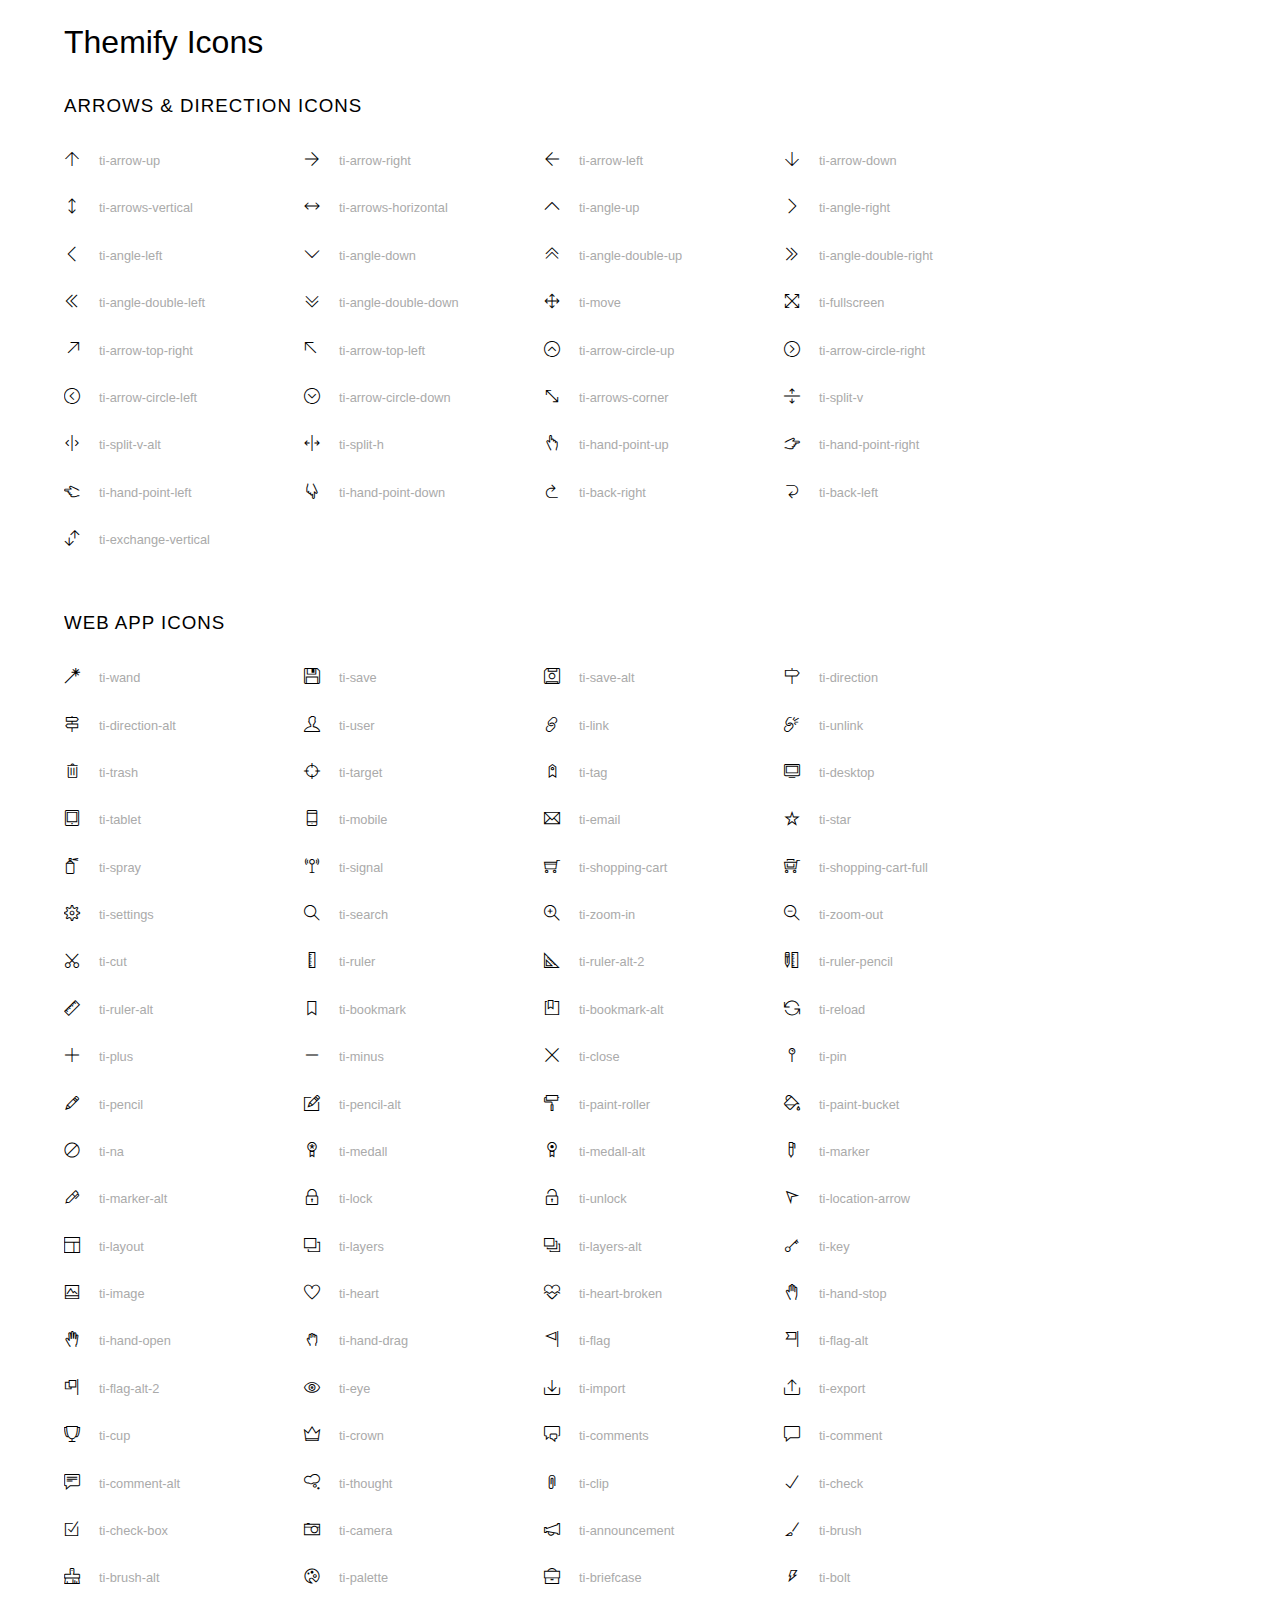
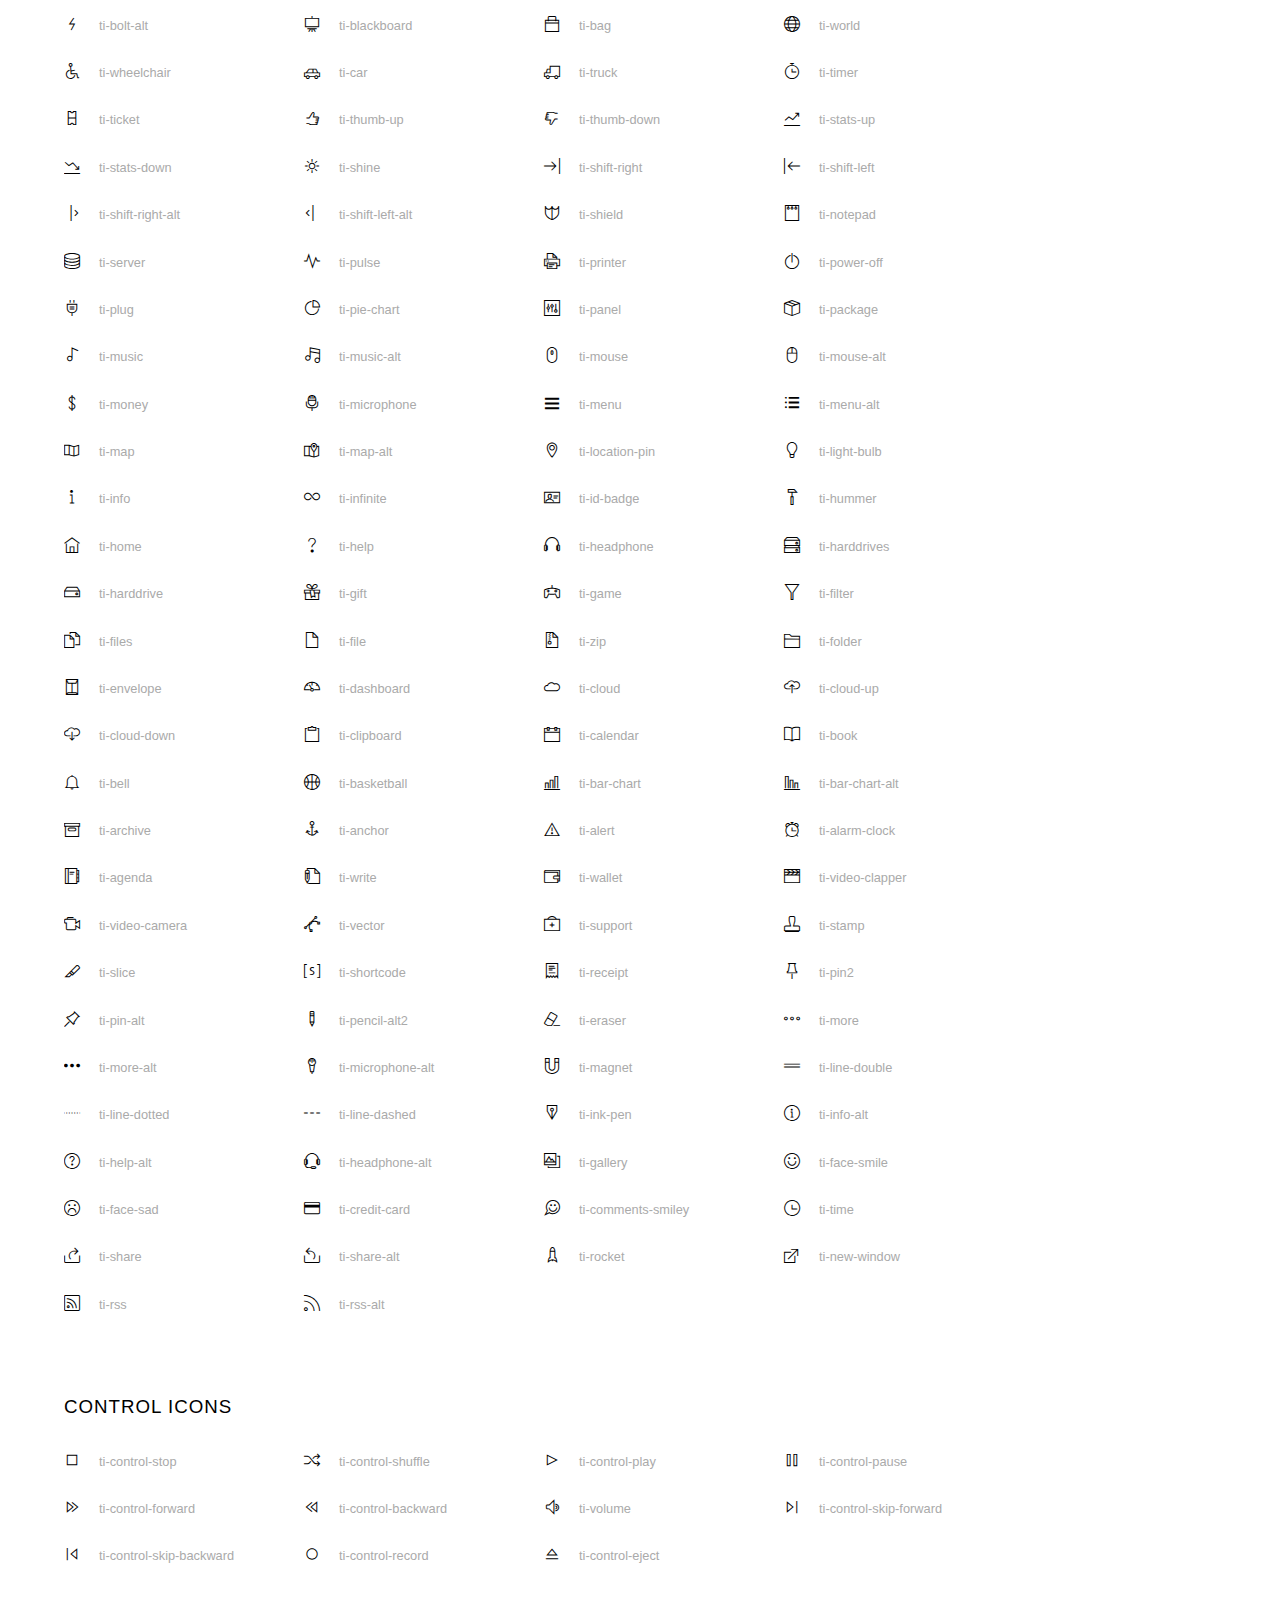
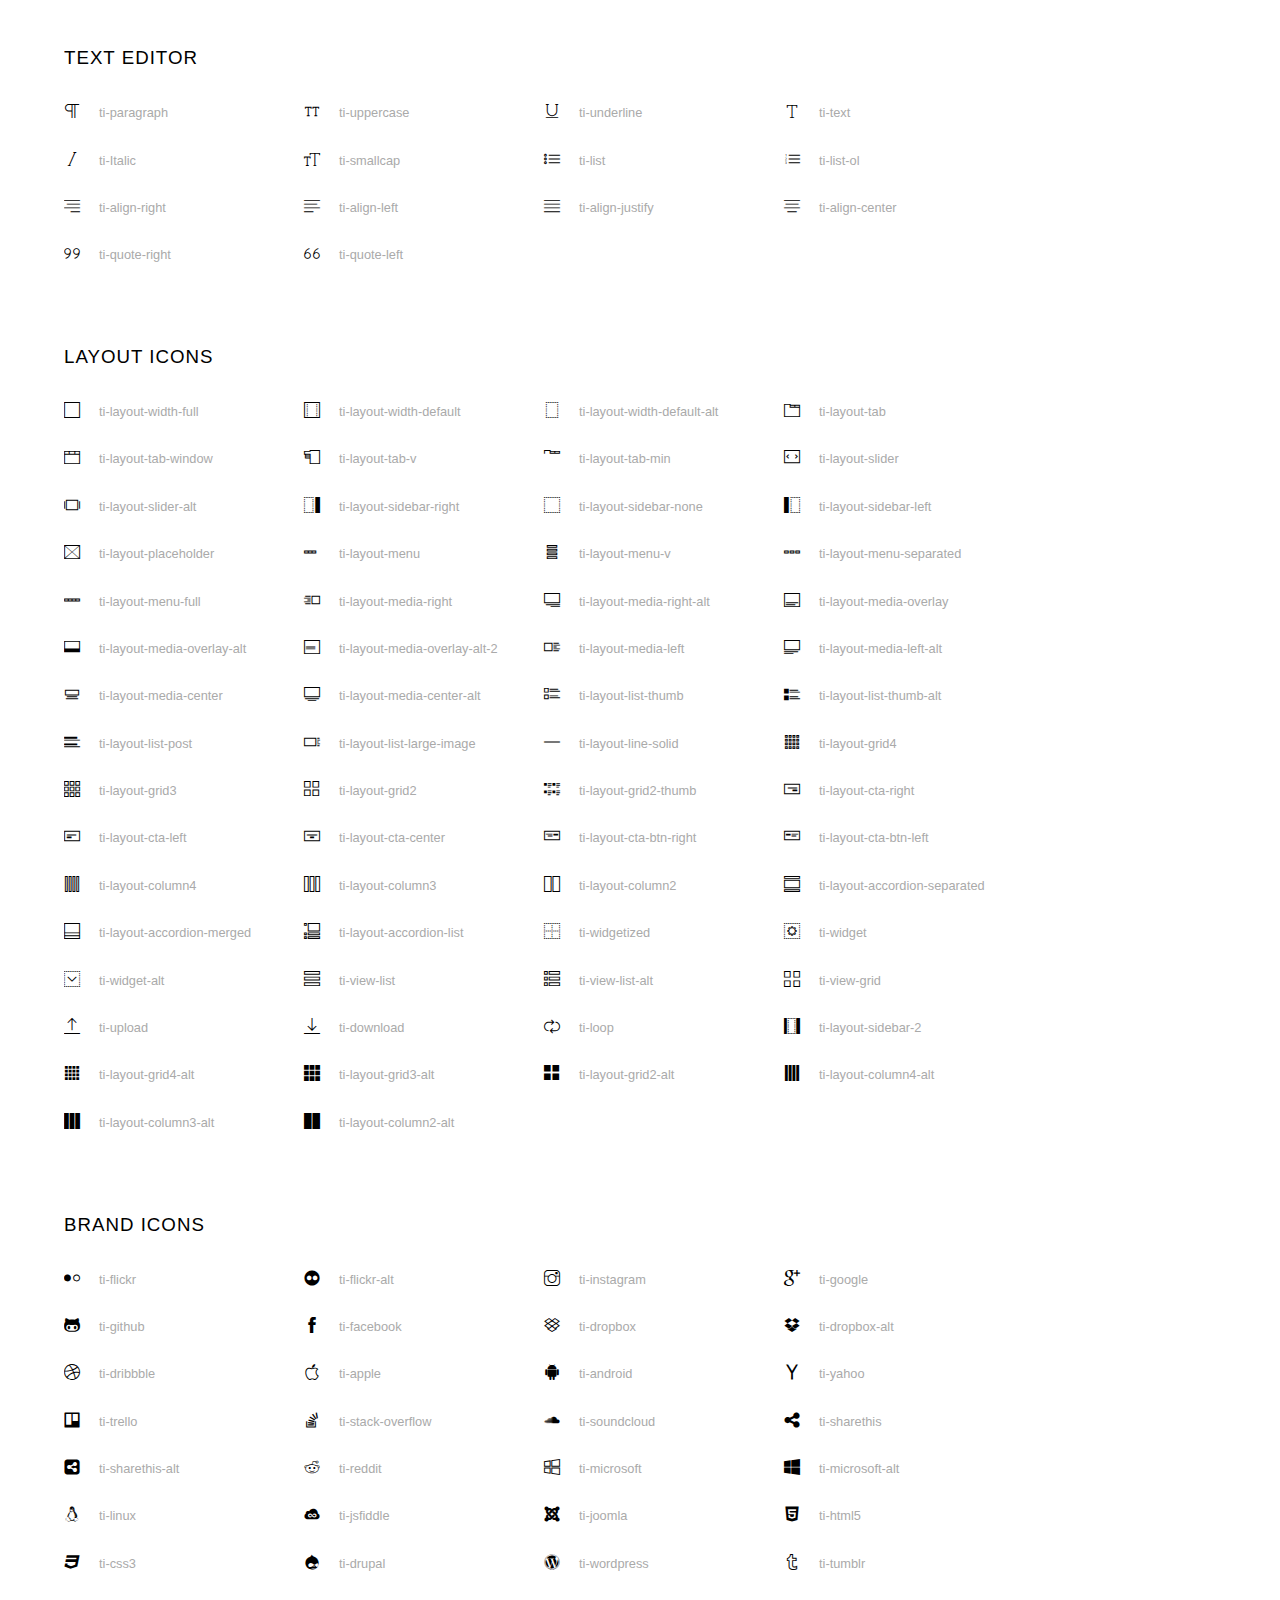
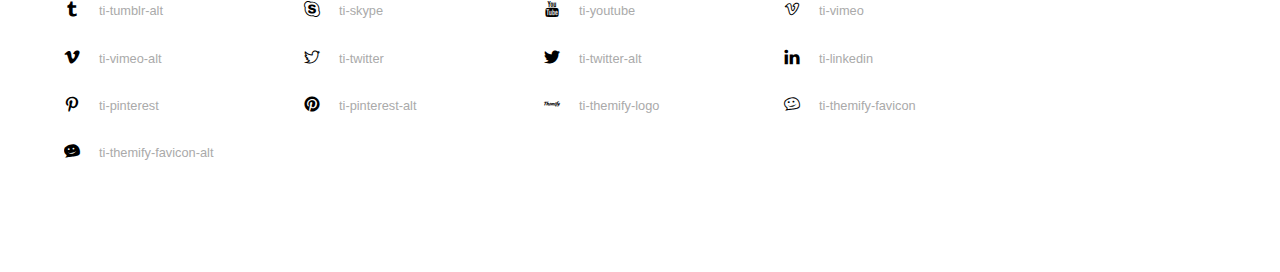
<file: assets/themify-icons/index.html>
<!doctype html>
<html>
<head>
	<meta charset="utf-8">
	<title>Themify Icon Font</title>
	<meta name="viewport" content="width=device-width">
	<link rel="stylesheet" href="demo-files/demo.css">
	<link rel="stylesheet" href="themify-icons.css">
	<!--[if lt IE 8]><!-->
	<link rel="stylesheet" href="ie7/ie7.css">
	<!--<![endif]-->
</head>
<body>
	<h1>Themify Icons</h1>

	<div class="icon-section">

		<div class="icon-section">
			<h3>Arrows &amp; Direction Icons </h3>

			<div class="icon-container">
				<span class="ti-arrow-up"></span><span class="icon-name"> ti-arrow-up</span>
			</div>
			<div class="icon-container">
				<span class="ti-arrow-right"></span><span class="icon-name"> ti-arrow-right</span>
			</div>
			<div class="icon-container">
				<span class="ti-arrow-left"></span><span class="icon-name"> ti-arrow-left</span>
			</div>
			<div class="icon-container">
				<span class="ti-arrow-down"></span><span class="icon-name"> ti-arrow-down</span>
			</div>
			<div class="icon-container">
				<span class="ti-arrows-vertical"></span><span class="icon-name"> ti-arrows-vertical</span>
			</div>
			<div class="icon-container">
				<span class="ti-arrows-horizontal"></span><span class="icon-name"> ti-arrows-horizontal</span>
			</div>
			<div class="icon-container">
				<span class="ti-angle-up"></span><span class="icon-name"> ti-angle-up</span>
			</div>
			<div class="icon-container">
				<span class="ti-angle-right"></span><span class="icon-name"> ti-angle-right</span>
			</div>
			<div class="icon-container">
				<span class="ti-angle-left"></span><span class="icon-name"> ti-angle-left</span>
			</div>
			<div class="icon-container">
				<span class="ti-angle-down"></span><span class="icon-name"> ti-angle-down</span>
			</div>	
			<div class="icon-container">
				<span class="ti-angle-double-up"></span><span class="icon-name"> ti-angle-double-up</span>
			</div>
			<div class="icon-container">
				<span class="ti-angle-double-right"></span><span class="icon-name"> ti-angle-double-right</span>
			</div>
			<div class="icon-container">
				<span class="ti-angle-double-left"></span><span class="icon-name"> ti-angle-double-left</span>
			</div>
			<div class="icon-container">
				<span class="ti-angle-double-down"></span><span class="icon-name"> ti-angle-double-down</span>
			</div>					
			<div class="icon-container">
				<span class="ti-move"></span><span class="icon-name"> ti-move</span>
			</div>
			<div class="icon-container">
				<span class="ti-fullscreen"></span><span class="icon-name"> ti-fullscreen</span>
			</div>
			<div class="icon-container">
				<span class="ti-arrow-top-right"></span><span class="icon-name"> ti-arrow-top-right</span>
			</div>
			<div class="icon-container">
				<span class="ti-arrow-top-left"></span><span class="icon-name"> ti-arrow-top-left</span>
			</div>
			<div class="icon-container">
				<span class="ti-arrow-circle-up"></span><span class="icon-name"> ti-arrow-circle-up</span>
			</div>
			<div class="icon-container">
				<span class="ti-arrow-circle-right"></span><span class="icon-name"> ti-arrow-circle-right</span>
			</div>
			<div class="icon-container">
				<span class="ti-arrow-circle-left"></span><span class="icon-name"> ti-arrow-circle-left</span>
			</div>
			<div class="icon-container">
				<span class="ti-arrow-circle-down"></span><span class="icon-name"> ti-arrow-circle-down</span>
			</div>
			<div class="icon-container">
				<span class="ti-arrows-corner"></span><span class="icon-name"> ti-arrows-corner</span>
			</div>
			<div class="icon-container">
				<span class="ti-split-v"></span><span class="icon-name"> ti-split-v</span>
			</div>

			<div class="icon-container">
				<span class="ti-split-v-alt"></span><span class="icon-name"> ti-split-v-alt</span>
			</div>
			<div class="icon-container">
				<span class="ti-split-h"></span><span class="icon-name"> ti-split-h</span>
			</div>
			<div class="icon-container">
				<span class="ti-hand-point-up"></span><span class="icon-name"> ti-hand-point-up</span>
			</div>
			<div class="icon-container">
				<span class="ti-hand-point-right"></span><span class="icon-name"> ti-hand-point-right</span>
			</div>
			<div class="icon-container">
				<span class="ti-hand-point-left"></span><span class="icon-name"> ti-hand-point-left</span>
			</div>
			<div class="icon-container">
				<span class="ti-hand-point-down"></span><span class="icon-name"> ti-hand-point-down</span>
			</div>
			<div class="icon-container">
				<span class="ti-back-right"></span><span class="icon-name"> ti-back-right</span>
			</div>
			<div class="icon-container">
				<span class="ti-back-left"></span><span class="icon-name"> ti-back-left</span>
			</div>
			<div class="icon-container">
				<span class="ti-exchange-vertical"></span><span class="icon-name"> ti-exchange-vertical</span>
			</div>

		</div> <!-- Arrows Icons -->



		<h3>Web App Icons</h3>
		
		<div class="icon-section">

			<div class="icon-container">
				<span class="ti-wand"></span><span class="icon-name"> ti-wand</span>
			</div>
			<div class="icon-container">
				<span class="ti-save"></span><span class="icon-name"> ti-save</span>
			</div>
			<div class="icon-container">
				<span class="ti-save-alt"></span><span class="icon-name"> ti-save-alt</span>
			</div>

			<div class="icon-container">
				<span class="ti-direction"></span><span class="icon-name"> ti-direction</span>
			</div>
			<div class="icon-container">
				<span class="ti-direction-alt"></span><span class="icon-name"> ti-direction-alt</span>
			</div>
			<div class="icon-container">
				<span class="ti-user"></span><span class="icon-name"> ti-user</span>
			</div>
			<div class="icon-container">
				<span class="ti-link"></span><span class="icon-name"> ti-link</span>
			</div>
			<div class="icon-container">
				<span class="ti-unlink"></span><span class="icon-name"> ti-unlink</span>
			</div>
			<div class="icon-container">
				<span class="ti-trash"></span><span class="icon-name"> ti-trash</span>
			</div>
			<div class="icon-container">
				<span class="ti-target"></span><span class="icon-name"> ti-target</span>
			</div>
			<div class="icon-container">
				<span class="ti-tag"></span><span class="icon-name"> ti-tag</span>
			</div>
			<div class="icon-container">
				<span class="ti-desktop"></span><span class="icon-name"> ti-desktop</span>
			</div>
			<div class="icon-container">
				<span class="ti-tablet"></span><span class="icon-name"> ti-tablet</span>
			</div>
			<div class="icon-container">
				<span class="ti-mobile"></span><span class="icon-name"> ti-mobile</span>
			</div>
			<div class="icon-container">
				<span class="ti-email"></span><span class="icon-name"> ti-email</span>
			</div>	
			<div class="icon-container">
				<span class="ti-star"></span><span class="icon-name"> ti-star</span>
			</div>
			<div class="icon-container">
				<span class="ti-spray"></span><span class="icon-name"> ti-spray</span>
			</div>
			<div class="icon-container">
				<span class="ti-signal"></span><span class="icon-name"> ti-signal</span>
			</div>
			<div class="icon-container">
				<span class="ti-shopping-cart"></span><span class="icon-name"> ti-shopping-cart</span>
			</div>
			<div class="icon-container">
				<span class="ti-shopping-cart-full"></span><span class="icon-name"> ti-shopping-cart-full</span>
			</div>
			<div class="icon-container">
				<span class="ti-settings"></span><span class="icon-name"> ti-settings</span>
			</div>
			<div class="icon-container">
				<span class="ti-search"></span><span class="icon-name"> ti-search</span>
			</div>
			<div class="icon-container">
				<span class="ti-zoom-in"></span><span class="icon-name"> ti-zoom-in</span>
			</div>
			<div class="icon-container">
				<span class="ti-zoom-out"></span><span class="icon-name"> ti-zoom-out</span>
			</div>
			<div class="icon-container">
				<span class="ti-cut"></span><span class="icon-name"> ti-cut</span>
			</div>
			<div class="icon-container">
				<span class="ti-ruler"></span><span class="icon-name"> ti-ruler</span>
			</div>
			<div class="icon-container">
				<span class="ti-ruler-alt-2"></span><span class="icon-name"> ti-ruler-alt-2</span>
			</div>			
			<div class="icon-container">
				<span class="ti-ruler-pencil"></span><span class="icon-name"> ti-ruler-pencil</span>
			</div>
			<div class="icon-container">
				<span class="ti-ruler-alt"></span><span class="icon-name"> ti-ruler-alt</span>
			</div>
			<div class="icon-container">
				<span class="ti-bookmark"></span><span class="icon-name"> ti-bookmark</span>
			</div>
			<div class="icon-container">
				<span class="ti-bookmark-alt"></span><span class="icon-name"> ti-bookmark-alt</span>
			</div>
			<div class="icon-container">
				<span class="ti-reload"></span><span class="icon-name"> ti-reload</span>
			</div>
			<div class="icon-container">
				<span class="ti-plus"></span><span class="icon-name"> ti-plus</span>
			</div>
			<div class="icon-container">
				<span class="ti-minus"></span><span class="icon-name"> ti-minus</span>
			</div>
			<div class="icon-container">
				<span class="ti-close"></span><span class="icon-name"> ti-close</span>
			</div>			
			<div class="icon-container">
				<span class="ti-pin"></span><span class="icon-name"> ti-pin</span>
			</div>
			<div class="icon-container">
				<span class="ti-pencil"></span><span class="icon-name"> ti-pencil</span>
			</div>
					
		  	<div class="icon-container">
				<span class="ti-pencil-alt"></span><span class="icon-name"> ti-pencil-alt</span>
			</div>
			<div class="icon-container">
				<span class="ti-paint-roller"></span><span class="icon-name"> ti-paint-roller</span>
			</div>
			<div class="icon-container">
				<span class="ti-paint-bucket"></span><span class="icon-name"> ti-paint-bucket</span>
			</div>
			<div class="icon-container">
				<span class="ti-na"></span><span class="icon-name"> ti-na</span>
			</div>
			<div class="icon-container">
				<span class="ti-medall"></span><span class="icon-name"> ti-medall</span>
			</div>
			<div class="icon-container">
				<span class="ti-medall-alt"></span><span class="icon-name"> ti-medall-alt</span>
			</div>
			<div class="icon-container">
				<span class="ti-marker"></span><span class="icon-name"> ti-marker</span>
			</div>
			<div class="icon-container">
				<span class="ti-marker-alt"></span><span class="icon-name"> ti-marker-alt</span>
			</div>

			<div class="icon-container">
				<span class="ti-lock"></span><span class="icon-name"> ti-lock</span>
			</div>
			<div class="icon-container">
				<span class="ti-unlock"></span><span class="icon-name"> ti-unlock</span>
			</div>
			<div class="icon-container">
				<span class="ti-location-arrow"></span><span class="icon-name"> ti-location-arrow</span>
			</div>
			<div class="icon-container">
				<span class="ti-layout"></span><span class="icon-name"> ti-layout</span>
			</div>
			<div class="icon-container">
				<span class="ti-layers"></span><span class="icon-name"> ti-layers</span>
			</div>
			<div class="icon-container">
				<span class="ti-layers-alt"></span><span class="icon-name"> ti-layers-alt</span>
			</div>
			<div class="icon-container">
				<span class="ti-key"></span><span class="icon-name"> ti-key</span>
			</div>
			<div class="icon-container">
				<span class="ti-image"></span><span class="icon-name"> ti-image</span>
			</div>
			<div class="icon-container">
				<span class="ti-heart"></span><span class="icon-name"> ti-heart</span>
			</div>
			<div class="icon-container">
				<span class="ti-heart-broken"></span><span class="icon-name"> ti-heart-broken</span>
			</div>
			<div class="icon-container">
				<span class="ti-hand-stop"></span><span class="icon-name"> ti-hand-stop</span>
			</div>
			<div class="icon-container">
				<span class="ti-hand-open"></span><span class="icon-name"> ti-hand-open</span>
			</div>
			<div class="icon-container">
				<span class="ti-hand-drag"></span><span class="icon-name"> ti-hand-drag</span>
			</div>
			<div class="icon-container">
				<span class="ti-flag"></span><span class="icon-name"> ti-flag</span>
			</div>
			<div class="icon-container">
				<span class="ti-flag-alt"></span><span class="icon-name"> ti-flag-alt</span>
			</div>
			<div class="icon-container">
				<span class="ti-flag-alt-2"></span><span class="icon-name"> ti-flag-alt-2</span>
			</div>
			<div class="icon-container">
				<span class="ti-eye"></span><span class="icon-name"> ti-eye</span>
			</div>
			<div class="icon-container">
				<span class="ti-import"></span><span class="icon-name"> ti-import</span>
			</div>			
			<div class="icon-container">
				<span class="ti-export"></span><span class="icon-name"> ti-export</span>
			</div>
			<div class="icon-container">
				<span class="ti-cup"></span><span class="icon-name"> ti-cup</span>
			</div>
			<div class="icon-container">
				<span class="ti-crown"></span><span class="icon-name"> ti-crown</span>
			</div>
			<div class="icon-container">
				<span class="ti-comments"></span><span class="icon-name"> ti-comments</span>
			</div>
			<div class="icon-container">
				<span class="ti-comment"></span><span class="icon-name"> ti-comment</span>
			</div>
			<div class="icon-container">
				<span class="ti-comment-alt"></span><span class="icon-name"> ti-comment-alt</span>
			</div>
			<div class="icon-container">
				<span class="ti-thought"></span><span class="icon-name"> ti-thought</span>
			</div>			
			<div class="icon-container">
				<span class="ti-clip"></span><span class="icon-name"> ti-clip</span>
			</div>

			<div class="icon-container">
				<span class="ti-check"></span><span class="icon-name"> ti-check</span>
			</div>
			<div class="icon-container">
				<span class="ti-check-box"></span><span class="icon-name"> ti-check-box</span>
			</div>
			<div class="icon-container">
				<span class="ti-camera"></span><span class="icon-name"> ti-camera</span>
			</div>
			<div class="icon-container">
				<span class="ti-announcement"></span><span class="icon-name"> ti-announcement</span>
			</div>
			<div class="icon-container">
				<span class="ti-brush"></span><span class="icon-name"> ti-brush</span>
			</div>
			<div class="icon-container">
				<span class="ti-brush-alt"></span><span class="icon-name"> ti-brush-alt</span>
			</div>
			<div class="icon-container">
				<span class="ti-palette"></span><span class="icon-name"> ti-palette</span>
			</div>			
			<div class="icon-container">
				<span class="ti-briefcase"></span><span class="icon-name"> ti-briefcase</span>
			</div>
			<div class="icon-container">
				<span class="ti-bolt"></span><span class="icon-name"> ti-bolt</span>
			</div>
			<div class="icon-container">
				<span class="ti-bolt-alt"></span><span class="icon-name"> ti-bolt-alt</span>
			</div>
			<div class="icon-container">
				<span class="ti-blackboard"></span><span class="icon-name"> ti-blackboard</span>
			</div>
			<div class="icon-container">
				<span class="ti-bag"></span><span class="icon-name"> ti-bag</span>
			</div>
			<div class="icon-container">
				<span class="ti-world"></span><span class="icon-name"> ti-world</span>
			</div>
			<div class="icon-container">
				<span class="ti-wheelchair"></span><span class="icon-name"> ti-wheelchair</span>
			</div>
			<div class="icon-container">
				<span class="ti-car"></span><span class="icon-name"> ti-car</span>
			</div>
			<div class="icon-container">
				<span class="ti-truck"></span><span class="icon-name"> ti-truck</span>
			</div>
			<div class="icon-container">
				<span class="ti-timer"></span><span class="icon-name"> ti-timer</span>
			</div>
			<div class="icon-container">
				<span class="ti-ticket"></span><span class="icon-name"> ti-ticket</span>
			</div>
			<div class="icon-container">
				<span class="ti-thumb-up"></span><span class="icon-name"> ti-thumb-up</span>
			</div>
			<div class="icon-container">
				<span class="ti-thumb-down"></span><span class="icon-name"> ti-thumb-down</span>
			</div>

			<div class="icon-container">
				<span class="ti-stats-up"></span><span class="icon-name"> ti-stats-up</span>
			</div>
			<div class="icon-container">
				<span class="ti-stats-down"></span><span class="icon-name"> ti-stats-down</span>
			</div>
			<div class="icon-container">
				<span class="ti-shine"></span><span class="icon-name"> ti-shine</span>
			</div>
			<div class="icon-container">
				<span class="ti-shift-right"></span><span class="icon-name"> ti-shift-right</span>
			</div>
			<div class="icon-container">
				<span class="ti-shift-left"></span><span class="icon-name"> ti-shift-left</span>
			</div>

			<div class="icon-container">
				<span class="ti-shift-right-alt"></span><span class="icon-name"> ti-shift-right-alt</span>
			</div>
			<div class="icon-container">
				<span class="ti-shift-left-alt"></span><span class="icon-name"> ti-shift-left-alt</span>
			</div>
			<div class="icon-container">
				<span class="ti-shield"></span><span class="icon-name"> ti-shield</span>
			</div>
			<div class="icon-container">
				<span class="ti-notepad"></span><span class="icon-name"> ti-notepad</span>
			</div>
			<div class="icon-container">
				<span class="ti-server"></span><span class="icon-name"> ti-server</span>
			</div>

			<div class="icon-container">
				<span class="ti-pulse"></span><span class="icon-name"> ti-pulse</span>
			</div>
			<div class="icon-container">
				<span class="ti-printer"></span><span class="icon-name"> ti-printer</span>
			</div>
			<div class="icon-container">
				<span class="ti-power-off"></span><span class="icon-name"> ti-power-off</span>
			</div>
			<div class="icon-container">
				<span class="ti-plug"></span><span class="icon-name"> ti-plug</span>
			</div>
			<div class="icon-container">
				<span class="ti-pie-chart"></span><span class="icon-name"> ti-pie-chart</span>
			</div>

			<div class="icon-container">
				<span class="ti-panel"></span><span class="icon-name"> ti-panel</span>
			</div>
			<div class="icon-container">
				<span class="ti-package"></span><span class="icon-name"> ti-package</span>
			</div>
			<div class="icon-container">
				<span class="ti-music"></span><span class="icon-name"> ti-music</span>
			</div>
			<div class="icon-container">
				<span class="ti-music-alt"></span><span class="icon-name"> ti-music-alt</span>
			</div>
			<div class="icon-container">
				<span class="ti-mouse"></span><span class="icon-name"> ti-mouse</span>
			</div>
			<div class="icon-container">
				<span class="ti-mouse-alt"></span><span class="icon-name"> ti-mouse-alt</span>
			</div>
			<div class="icon-container">
				<span class="ti-money"></span><span class="icon-name"> ti-money</span>
			</div>
			<div class="icon-container">
				<span class="ti-microphone"></span><span class="icon-name"> ti-microphone</span>
			</div>
			<div class="icon-container">
				<span class="ti-menu"></span><span class="icon-name"> ti-menu</span>
			</div>
			<div class="icon-container">
				<span class="ti-menu-alt"></span><span class="icon-name"> ti-menu-alt</span>
			</div>
			<div class="icon-container">
				<span class="ti-map"></span><span class="icon-name"> ti-map</span>
			</div>
			<div class="icon-container">
				<span class="ti-map-alt"></span><span class="icon-name"> ti-map-alt</span>
			</div>

			<div class="icon-container">
				<span class="ti-location-pin"></span><span class="icon-name"> ti-location-pin</span>
			</div>

			<div class="icon-container">
				<span class="ti-light-bulb"></span><span class="icon-name"> ti-light-bulb</span>
			</div>
			<div class="icon-container">
				<span class="ti-info"></span><span class="icon-name"> ti-info</span>
			</div>
			<div class="icon-container">
				<span class="ti-infinite"></span><span class="icon-name"> ti-infinite</span>
			</div>
			<div class="icon-container">
				<span class="ti-id-badge"></span><span class="icon-name"> ti-id-badge</span>
			</div>
			<div class="icon-container">
				<span class="ti-hummer"></span><span class="icon-name"> ti-hummer</span>
			</div>
			<div class="icon-container">
				<span class="ti-home"></span><span class="icon-name"> ti-home</span>
			</div>
			<div class="icon-container">
				<span class="ti-help"></span><span class="icon-name"> ti-help</span>
			</div>
			<div class="icon-container">
				<span class="ti-headphone"></span><span class="icon-name"> ti-headphone</span>
			</div>
			<div class="icon-container">
				<span class="ti-harddrives"></span><span class="icon-name"> ti-harddrives</span>
			</div>
			<div class="icon-container">
				<span class="ti-harddrive"></span><span class="icon-name"> ti-harddrive</span>
			</div>
			<div class="icon-container">
				<span class="ti-gift"></span><span class="icon-name"> ti-gift</span>
			</div>
			<div class="icon-container">
				<span class="ti-game"></span><span class="icon-name"> ti-game</span>
			</div>
			<div class="icon-container">
				<span class="ti-filter"></span><span class="icon-name"> ti-filter</span>
			</div>
			<div class="icon-container">
				<span class="ti-files"></span><span class="icon-name"> ti-files</span>
			</div>
			<div class="icon-container">
				<span class="ti-file"></span><span class="icon-name"> ti-file</span>
			</div>
			<div class="icon-container">
				<span class="ti-zip"></span><span class="icon-name"> ti-zip</span>
			</div>
			<div class="icon-container">
				<span class="ti-folder"></span><span class="icon-name"> ti-folder</span>
			</div>			
			<div class="icon-container">
				<span class="ti-envelope"></span><span class="icon-name"> ti-envelope</span>
			</div>


			<div class="icon-container">
				<span class="ti-dashboard"></span><span class="icon-name"> ti-dashboard</span>
			</div>
			<div class="icon-container">
				<span class="ti-cloud"></span><span class="icon-name"> ti-cloud</span>
			</div>
			<div class="icon-container">
				<span class="ti-cloud-up"></span><span class="icon-name"> ti-cloud-up</span>
			</div>
			<div class="icon-container">
				<span class="ti-cloud-down"></span><span class="icon-name"> ti-cloud-down</span>
			</div>
			<div class="icon-container">
				<span class="ti-clipboard"></span><span class="icon-name"> ti-clipboard</span>
			</div>
			<div class="icon-container">
				<span class="ti-calendar"></span><span class="icon-name"> ti-calendar</span>
			</div>
			<div class="icon-container">
				<span class="ti-book"></span><span class="icon-name"> ti-book</span>
			</div>
			<div class="icon-container">
				<span class="ti-bell"></span><span class="icon-name"> ti-bell</span>
			</div>
			<div class="icon-container">
				<span class="ti-basketball"></span><span class="icon-name"> ti-basketball</span>
			</div>
			<div class="icon-container">
				<span class="ti-bar-chart"></span><span class="icon-name"> ti-bar-chart</span>
			</div>
			<div class="icon-container">
				<span class="ti-bar-chart-alt"></span><span class="icon-name"> ti-bar-chart-alt</span>
			</div>


			<div class="icon-container">
				<span class="ti-archive"></span><span class="icon-name"> ti-archive</span>
			</div>
			<div class="icon-container">
				<span class="ti-anchor"></span><span class="icon-name"> ti-anchor</span>
			</div>

			<div class="icon-container">
				<span class="ti-alert"></span><span class="icon-name"> ti-alert</span>
			</div>
			<div class="icon-container">
				<span class="ti-alarm-clock"></span><span class="icon-name"> ti-alarm-clock</span>
			</div>
			<div class="icon-container">
				<span class="ti-agenda"></span><span class="icon-name"> ti-agenda</span>
			</div>
			<div class="icon-container">
				<span class="ti-write"></span><span class="icon-name"> ti-write</span>
			</div>

			<div class="icon-container">
				<span class="ti-wallet"></span><span class="icon-name"> ti-wallet</span>
			</div>
			<div class="icon-container">
				<span class="ti-video-clapper"></span><span class="icon-name"> ti-video-clapper</span>
			</div>
			<div class="icon-container">
				<span class="ti-video-camera"></span><span class="icon-name"> ti-video-camera</span>
			</div>
			<div class="icon-container">
				<span class="ti-vector"></span><span class="icon-name"> ti-vector</span>
			</div>

			<div class="icon-container">
				<span class="ti-support"></span><span class="icon-name"> ti-support</span>
			</div>
			<div class="icon-container">
				<span class="ti-stamp"></span><span class="icon-name"> ti-stamp</span>
			</div>
			<div class="icon-container">
				<span class="ti-slice"></span><span class="icon-name"> ti-slice</span>
			</div>
			<div class="icon-container">
				<span class="ti-shortcode"></span><span class="icon-name"> ti-shortcode</span>
			</div>
			<div class="icon-container">
				<span class="ti-receipt"></span><span class="icon-name"> ti-receipt</span>
			</div>
			<div class="icon-container">
				<span class="ti-pin2"></span><span class="icon-name"> ti-pin2</span>
			</div>
			<div class="icon-container">
				<span class="ti-pin-alt"></span><span class="icon-name"> ti-pin-alt</span>
			</div>
			<div class="icon-container">
				<span class="ti-pencil-alt2"></span><span class="icon-name"> ti-pencil-alt2</span>
			</div>
			<div class="icon-container">
				<span class="ti-eraser"></span><span class="icon-name"> ti-eraser</span>
			</div>			
			<div class="icon-container">
				<span class="ti-more"></span><span class="icon-name"> ti-more</span>
			</div>
			<div class="icon-container">
				<span class="ti-more-alt"></span><span class="icon-name"> ti-more-alt</span>
			</div>
			<div class="icon-container">
				<span class="ti-microphone-alt"></span><span class="icon-name"> ti-microphone-alt</span>
			</div>
			<div class="icon-container">
				<span class="ti-magnet"></span><span class="icon-name"> ti-magnet</span>
			</div>
			<div class="icon-container">
				<span class="ti-line-double"></span><span class="icon-name"> ti-line-double</span>
			</div>
			<div class="icon-container">
				<span class="ti-line-dotted"></span><span class="icon-name"> ti-line-dotted</span>
			</div>
			<div class="icon-container">
				<span class="ti-line-dashed"></span><span class="icon-name"> ti-line-dashed</span>
			</div>

			<div class="icon-container">
				<span class="ti-ink-pen"></span><span class="icon-name"> ti-ink-pen</span>
			</div>
			<div class="icon-container">
				<span class="ti-info-alt"></span><span class="icon-name"> ti-info-alt</span>
			</div>
			<div class="icon-container">
				<span class="ti-help-alt"></span><span class="icon-name"> ti-help-alt</span>
			</div>
			<div class="icon-container">
				<span class="ti-headphone-alt"></span><span class="icon-name"> ti-headphone-alt</span>
			</div>

			<div class="icon-container">
				<span class="ti-gallery"></span><span class="icon-name"> ti-gallery</span>
			</div>
			<div class="icon-container">
				<span class="ti-face-smile"></span><span class="icon-name"> ti-face-smile</span>
			</div>
			<div class="icon-container">
				<span class="ti-face-sad"></span><span class="icon-name"> ti-face-sad</span>
			</div>
			<div class="icon-container">
				<span class="ti-credit-card"></span><span class="icon-name"> ti-credit-card</span>
			</div>
			<div class="icon-container">
				<span class="ti-comments-smiley"></span><span class="icon-name"> ti-comments-smiley</span>
			</div>
			<div class="icon-container">
				<span class="ti-time"></span><span class="icon-name"> ti-time</span>
			</div>
			<div class="icon-container">
				<span class="ti-share"></span><span class="icon-name"> ti-share</span>
			</div>
			<div class="icon-container">
				<span class="ti-share-alt"></span><span class="icon-name"> ti-share-alt</span>
			</div>
			<div class="icon-container">
				<span class="ti-rocket"></span><span class="icon-name"> ti-rocket</span>
			</div>

			<div class="icon-container">
				<span class="ti-new-window"></span><span class="icon-name"> ti-new-window</span>
			</div>

			<div class="icon-container">
				<span class="ti-rss"></span><span class="icon-name"> ti-rss</span>
			</div>

			<div class="icon-container">
				<span class="ti-rss-alt"></span><span class="icon-name"> ti-rss-alt</span>
			</div>
			
		</div><!-- Web App Icons -->


		<div class="icon-section">
			<h3>Control Icons</h3>
			<div class="icon-container">
				<span class="ti-control-stop"></span><span class="icon-name"> ti-control-stop</span>
			</div>
			<div class="icon-container">
				<span class="ti-control-shuffle"></span><span class="icon-name"> ti-control-shuffle</span>
			</div>
			<div class="icon-container">
				<span class="ti-control-play"></span><span class="icon-name"> ti-control-play</span>
			</div>
			<div class="icon-container">
				<span class="ti-control-pause"></span><span class="icon-name"> ti-control-pause</span>
			</div>
			<div class="icon-container">
				<span class="ti-control-forward"></span><span class="icon-name"> ti-control-forward</span>
			</div>
			<div class="icon-container">
				<span class="ti-control-backward"></span><span class="icon-name"> ti-control-backward</span>
			</div>	
			<div class="icon-container">
				<span class="ti-volume"></span><span class="icon-name"> ti-volume</span>
			</div>
			<div class="icon-container">
				<span class="ti-control-skip-forward"></span><span class="icon-name"> ti-control-skip-forward</span>
			</div>
			<div class="icon-container">
				<span class="ti-control-skip-backward"></span><span class="icon-name"> ti-control-skip-backward</span>
			</div>
			<div class="icon-container">
				<span class="ti-control-record"></span><span class="icon-name"> ti-control-record</span>
			</div>
			<div class="icon-container">
				<span class="ti-control-eject"></span><span class="icon-name"> ti-control-eject</span>
			</div>			
		</div> <!-- Control Icons -->


		<div class="icon-section">
			<h3>Text Editor</h3>

			<div class="icon-container">
				<span class="ti-paragraph"></span><span class="icon-name"> ti-paragraph</span>
			</div>
			<div class="icon-container">
				<span class="ti-uppercase"></span><span class="icon-name"> ti-uppercase</span>
			</div>

			<div class="icon-container">
				<span class="ti-underline"></span><span class="icon-name"> ti-underline</span>
			</div>
			<div class="icon-container">
				<span class="ti-text"></span><span class="icon-name"> ti-text</span>
			</div>
			<div class="icon-container">
				<span class="ti-Italic"></span><span class="icon-name"> ti-Italic</span>
			</div>
			<div class="icon-container">
				<span class="ti-smallcap"></span><span class="icon-name"> ti-smallcap</span>
			</div>
			<div class="icon-container">
				<span class="ti-list"></span><span class="icon-name"> ti-list</span>
			</div>
			<div class="icon-container">
				<span class="ti-list-ol"></span><span class="icon-name"> ti-list-ol</span>
			</div>
			<div class="icon-container">
				<span class="ti-align-right"></span><span class="icon-name"> ti-align-right</span>
			</div>
			<div class="icon-container">
				<span class="ti-align-left"></span><span class="icon-name"> ti-align-left</span>
			</div>
			<div class="icon-container">
				<span class="ti-align-justify"></span><span class="icon-name"> ti-align-justify</span>
			</div>
			<div class="icon-container">
				<span class="ti-align-center"></span><span class="icon-name"> ti-align-center</span>
			</div>
			<div class="icon-container">
				<span class="ti-quote-right"></span><span class="icon-name"> ti-quote-right</span>
			</div>
			<div class="icon-container">
				<span class="ti-quote-left"></span><span class="icon-name"> ti-quote-left</span>
			</div>

		</div> <!-- Text Editor -->



		<div class="icon-section">
			<h3>Layout Icons</h3>
			<div class="icon-container">
				<span class="ti-layout-width-full"></span><span class="icon-name"> ti-layout-width-full</span>
			</div>
			<div class="icon-container">
				<span class="ti-layout-width-default"></span><span class="icon-name"> ti-layout-width-default</span>
			</div>
			<div class="icon-container">
				<span class="ti-layout-width-default-alt"></span><span class="icon-name"> ti-layout-width-default-alt</span>
			</div>
			<div class="icon-container">
				<span class="ti-layout-tab"></span><span class="icon-name"> ti-layout-tab</span>
			</div>
			<div class="icon-container">
				<span class="ti-layout-tab-window"></span><span class="icon-name"> ti-layout-tab-window</span>
			</div>
			<div class="icon-container">
				<span class="ti-layout-tab-v"></span><span class="icon-name"> ti-layout-tab-v</span>
			</div>
			<div class="icon-container">
				<span class="ti-layout-tab-min"></span><span class="icon-name"> ti-layout-tab-min</span>
			</div>
			<div class="icon-container">
				<span class="ti-layout-slider"></span><span class="icon-name"> ti-layout-slider</span>
			</div>
			<div class="icon-container">
				<span class="ti-layout-slider-alt"></span><span class="icon-name"> ti-layout-slider-alt</span>
			</div>
			<div class="icon-container">
				<span class="ti-layout-sidebar-right"></span><span class="icon-name"> ti-layout-sidebar-right</span>
			</div>
			<div class="icon-container">
				<span class="ti-layout-sidebar-none"></span><span class="icon-name"> ti-layout-sidebar-none</span>
			</div>
			<div class="icon-container">
				<span class="ti-layout-sidebar-left"></span><span class="icon-name"> ti-layout-sidebar-left</span>
			</div>
			<div class="icon-container">
				<span class="ti-layout-placeholder"></span><span class="icon-name"> ti-layout-placeholder</span>
			</div>
			<div class="icon-container">
				<span class="ti-layout-menu"></span><span class="icon-name"> ti-layout-menu</span>
			</div>
			<div class="icon-container">
				<span class="ti-layout-menu-v"></span><span class="icon-name"> ti-layout-menu-v</span>
			</div>
			<div class="icon-container">
				<span class="ti-layout-menu-separated"></span><span class="icon-name"> ti-layout-menu-separated</span>
			</div>
			<div class="icon-container">
				<span class="ti-layout-menu-full"></span><span class="icon-name"> ti-layout-menu-full</span>
			</div>
			<div class="icon-container">
				<span class="ti-layout-media-right"></span><span class="icon-name"> ti-layout-media-right</span>
			</div>
			<div class="icon-container">
				<span class="ti-layout-media-right-alt"></span><span class="icon-name"> ti-layout-media-right-alt</span>
			</div>
			<div class="icon-container">
				<span class="ti-layout-media-overlay"></span><span class="icon-name"> ti-layout-media-overlay</span>
			</div>
			<div class="icon-container">
				<span class="ti-layout-media-overlay-alt"></span><span class="icon-name"> ti-layout-media-overlay-alt</span>
			</div>
			<div class="icon-container">
				<span class="ti-layout-media-overlay-alt-2"></span><span class="icon-name"> ti-layout-media-overlay-alt-2</span>
			</div>
			<div class="icon-container">
				<span class="ti-layout-media-left"></span><span class="icon-name"> ti-layout-media-left</span>
			</div>
			<div class="icon-container">
				<span class="ti-layout-media-left-alt"></span><span class="icon-name"> ti-layout-media-left-alt</span>
			</div>
			<div class="icon-container">
				<span class="ti-layout-media-center"></span><span class="icon-name"> ti-layout-media-center</span>
			</div>
			<div class="icon-container">
				<span class="ti-layout-media-center-alt"></span><span class="icon-name"> ti-layout-media-center-alt</span>
			</div>
			<div class="icon-container">
				<span class="ti-layout-list-thumb"></span><span class="icon-name"> ti-layout-list-thumb</span>
			</div>
			<div class="icon-container">
				<span class="ti-layout-list-thumb-alt"></span><span class="icon-name"> ti-layout-list-thumb-alt</span>
			</div>
			<div class="icon-container">
				<span class="ti-layout-list-post"></span><span class="icon-name"> ti-layout-list-post</span>
			</div>
			<div class="icon-container">
				<span class="ti-layout-list-large-image"></span><span class="icon-name"> ti-layout-list-large-image</span>
			</div>
			<div class="icon-container">
				<span class="ti-layout-line-solid"></span><span class="icon-name"> ti-layout-line-solid</span>
			</div>
			<div class="icon-container">
				<span class="ti-layout-grid4"></span><span class="icon-name"> ti-layout-grid4</span>
			</div>
			<div class="icon-container">
				<span class="ti-layout-grid3"></span><span class="icon-name"> ti-layout-grid3</span>
			</div>
			<div class="icon-container">
				<span class="ti-layout-grid2"></span><span class="icon-name"> ti-layout-grid2</span>
			</div>
			<div class="icon-container">
				<span class="ti-layout-grid2-thumb"></span><span class="icon-name"> ti-layout-grid2-thumb</span>
			</div>
			<div class="icon-container">
				<span class="ti-layout-cta-right"></span><span class="icon-name"> ti-layout-cta-right</span>
			</div>
			<div class="icon-container">
				<span class="ti-layout-cta-left"></span><span class="icon-name"> ti-layout-cta-left</span>
			</div>
			<div class="icon-container">
				<span class="ti-layout-cta-center"></span><span class="icon-name"> ti-layout-cta-center</span>
			</div>
			<div class="icon-container">
				<span class="ti-layout-cta-btn-right"></span><span class="icon-name"> ti-layout-cta-btn-right</span>
			</div>
			<div class="icon-container">
				<span class="ti-layout-cta-btn-left"></span><span class="icon-name"> ti-layout-cta-btn-left</span>
			</div>
			<div class="icon-container">
				<span class="ti-layout-column4"></span><span class="icon-name"> ti-layout-column4</span>
			</div>
			<div class="icon-container">
				<span class="ti-layout-column3"></span><span class="icon-name"> ti-layout-column3</span>
			</div>
			<div class="icon-container">
				<span class="ti-layout-column2"></span><span class="icon-name"> ti-layout-column2</span>
			</div>
			<div class="icon-container">
				<span class="ti-layout-accordion-separated"></span><span class="icon-name"> ti-layout-accordion-separated</span>
			</div>
			<div class="icon-container">
				<span class="ti-layout-accordion-merged"></span><span class="icon-name"> ti-layout-accordion-merged</span>
			</div>
			<div class="icon-container">
				<span class="ti-layout-accordion-list"></span><span class="icon-name"> ti-layout-accordion-list</span>
			</div>
			<div class="icon-container">
				<span class="ti-widgetized"></span><span class="icon-name"> ti-widgetized</span>
			</div>
			<div class="icon-container">
				<span class="ti-widget"></span><span class="icon-name"> ti-widget</span>
			</div>
			<div class="icon-container">
				<span class="ti-widget-alt"></span><span class="icon-name"> ti-widget-alt</span>
			</div>
			<div class="icon-container">
				<span class="ti-view-list"></span><span class="icon-name"> ti-view-list</span>
			</div>
			<div class="icon-container">
				<span class="ti-view-list-alt"></span><span class="icon-name"> ti-view-list-alt</span>
			</div>
			<div class="icon-container">
				<span class="ti-view-grid"></span><span class="icon-name"> ti-view-grid</span>
			</div>
			<div class="icon-container">
				<span class="ti-upload"></span><span class="icon-name"> ti-upload</span>
			</div>
			<div class="icon-container">
				<span class="ti-download"></span><span class="icon-name"> ti-download</span>
			</div>	
			<div class="icon-container">
				<span class="ti-loop"></span><span class="icon-name"> ti-loop</span>
			</div>
			<div class="icon-container">
				<span class="ti-layout-sidebar-2"></span><span class="icon-name"> ti-layout-sidebar-2</span>
			</div>
			<div class="icon-container">
				<span class="ti-layout-grid4-alt"></span><span class="icon-name"> ti-layout-grid4-alt</span>
			</div>
			<div class="icon-container">
				<span class="ti-layout-grid3-alt"></span><span class="icon-name"> ti-layout-grid3-alt</span>
			</div>
			<div class="icon-container">
				<span class="ti-layout-grid2-alt"></span><span class="icon-name"> ti-layout-grid2-alt</span>
			</div>
			<div class="icon-container">
				<span class="ti-layout-column4-alt"></span><span class="icon-name"> ti-layout-column4-alt</span>
			</div>
			<div class="icon-container">
				<span class="ti-layout-column3-alt"></span><span class="icon-name"> ti-layout-column3-alt</span>
			</div>
			<div class="icon-container">
				<span class="ti-layout-column2-alt"></span><span class="icon-name"> ti-layout-column2-alt</span>
			</div>		


		</div> <!-- Layout Icons -->


		<div class="icon-section">
			<h3>Brand Icons</h3>

			<div class="icon-container">
				<span class="ti-flickr"></span><span class="icon-name"> ti-flickr</span>
			</div>
			<div class="icon-container">
				<span class="ti-flickr-alt"></span><span class="icon-name"> ti-flickr-alt</span>
			</div>			
			<div class="icon-container">
				<span class="ti-instagram"></span><span class="icon-name"> ti-instagram</span>
			</div>
			<div class="icon-container">
				<span class="ti-google"></span><span class="icon-name"> ti-google</span>
			</div>
			<div class="icon-container">
				<span class="ti-github"></span><span class="icon-name"> ti-github</span>
			</div>

			<div class="icon-container">
				<span class="ti-facebook"></span><span class="icon-name"> ti-facebook</span>
			</div>
			<div class="icon-container">
				<span class="ti-dropbox"></span><span class="icon-name"> ti-dropbox</span>
			</div>
			<div class="icon-container">
				<span class="ti-dropbox-alt"></span><span class="icon-name"> ti-dropbox-alt</span>
			</div>
			<div class="icon-container">
				<span class="ti-dribbble"></span><span class="icon-name"> ti-dribbble</span>
			</div>
			<div class="icon-container">
				<span class="ti-apple"></span><span class="icon-name"> ti-apple</span>
			</div>
			<div class="icon-container">
				<span class="ti-android"></span><span class="icon-name"> ti-android</span>
			</div>
			<div class="icon-container">
				<span class="ti-yahoo"></span><span class="icon-name"> ti-yahoo</span>
			</div>
			<div class="icon-container">
				<span class="ti-trello"></span><span class="icon-name"> ti-trello</span>
			</div>
			<div class="icon-container">
				<span class="ti-stack-overflow"></span><span class="icon-name"> ti-stack-overflow</span>
			</div>
			<div class="icon-container">
				<span class="ti-soundcloud"></span><span class="icon-name"> ti-soundcloud</span>
			</div>
			<div class="icon-container">
				<span class="ti-sharethis"></span><span class="icon-name"> ti-sharethis</span>
			</div>
			<div class="icon-container">
				<span class="ti-sharethis-alt"></span><span class="icon-name"> ti-sharethis-alt</span>
			</div>
			<div class="icon-container">
				<span class="ti-reddit"></span><span class="icon-name"> ti-reddit</span>
			</div>

			<div class="icon-container">
				<span class="ti-microsoft"></span><span class="icon-name"> ti-microsoft</span>
			</div>
			<div class="icon-container">
				<span class="ti-microsoft-alt"></span><span class="icon-name"> ti-microsoft-alt</span>
			</div>
			<div class="icon-container">
				<span class="ti-linux"></span><span class="icon-name"> ti-linux</span>
			</div>
			<div class="icon-container">
				<span class="ti-jsfiddle"></span><span class="icon-name"> ti-jsfiddle</span>
			</div>
			<div class="icon-container">
				<span class="ti-joomla"></span><span class="icon-name"> ti-joomla</span>
			</div>
			<div class="icon-container">
				<span class="ti-html5"></span><span class="icon-name"> ti-html5</span>
			</div>
			<div class="icon-container">
				<span class="ti-css3"></span><span class="icon-name"> ti-css3</span>
			</div>	
			<div class="icon-container">
				<span class="ti-drupal"></span><span class="icon-name"> ti-drupal</span>
			</div>
			<div class="icon-container">
				<span class="ti-wordpress"></span><span class="icon-name"> ti-wordpress</span>
			</div>		
			<div class="icon-container">
				<span class="ti-tumblr"></span><span class="icon-name"> ti-tumblr</span>
			</div>
			<div class="icon-container">
				<span class="ti-tumblr-alt"></span><span class="icon-name"> ti-tumblr-alt</span>
			</div>
			<div class="icon-container">
				<span class="ti-skype"></span><span class="icon-name"> ti-skype</span>
			</div>
			<div class="icon-container">
				<span class="ti-youtube"></span><span class="icon-name"> ti-youtube</span>
			</div>
			<div class="icon-container">
				<span class="ti-vimeo"></span><span class="icon-name"> ti-vimeo</span>
			</div>
			<div class="icon-container">
				<span class="ti-vimeo-alt"></span><span class="icon-name"> ti-vimeo-alt</span>
			</div>			
			<div class="icon-container">
				<span class="ti-twitter"></span><span class="icon-name"> ti-twitter</span>
			</div>
			<div class="icon-container">
				<span class="ti-twitter-alt"></span><span class="icon-name"> ti-twitter-alt</span>
			</div>
			<div class="icon-container">
				<span class="ti-linkedin"></span><span class="icon-name"> ti-linkedin</span>
			</div>
			<div class="icon-container">
				<span class="ti-pinterest"></span><span class="icon-name"> ti-pinterest</span>
			</div>

			<div class="icon-container">
				<span class="ti-pinterest-alt"></span><span class="icon-name"> ti-pinterest-alt</span>
			</div>
			<div class="icon-container">
				<span class="ti-themify-logo"></span><span class="icon-name"> ti-themify-logo</span>
			</div>
			<div class="icon-container">
				<span class="ti-themify-favicon"></span><span class="icon-name"> ti-themify-favicon</span>
			</div>
			<div class="icon-container">
				<span class="ti-themify-favicon-alt"></span><span class="icon-name"> ti-themify-favicon-alt</span>
			</div>

		</div> <!-- brand Icons -->

	</div>

</body>
</html>
</file>
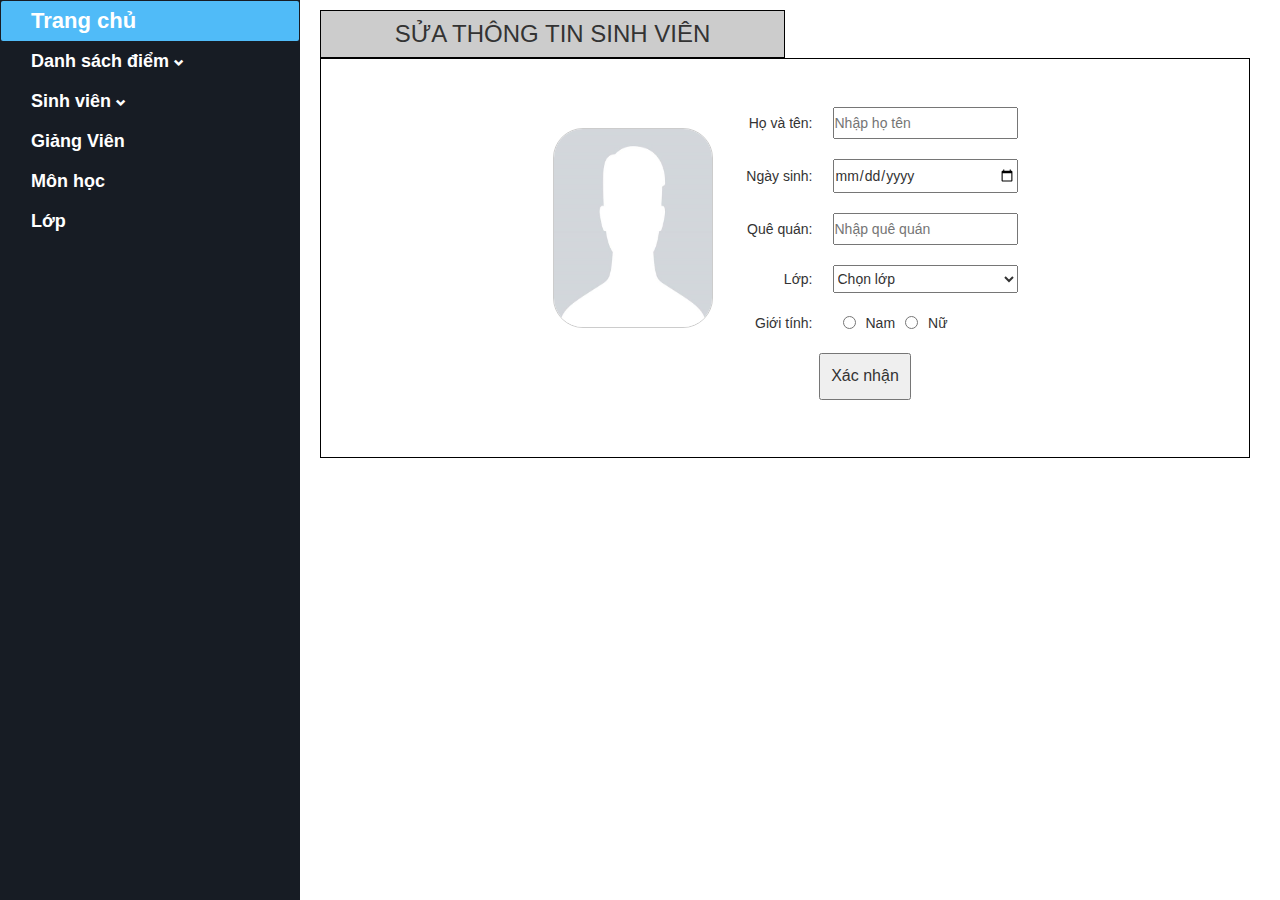
<file: SuaSV.html>
<!DOCTYPE html>
<html lang="en">
<head>
    <meta charset="UTF-8">
    <meta http-equiv="X-UA-Compatible" content="IE=edge">
    <meta name="viewport" content="width=device-width, initial-scale=1.0">
    <!-- Latest compiled and minified CSS -->
    <link rel="stylesheet" href="https://maxcdn.bootstrapcdn.com/bootstrap/3.4.1/css/bootstrap.min.css">

    <!-- jQuery library -->
    <script src="https://ajax.googleapis.com/ajax/libs/jquery/3.5.1/jquery.min.js"></script>

    <!-- Latest compiled JavaScript -->
    <script src="https://maxcdn.bootstrapcdn.com/bootstrap/3.4.1/js/bootstrap.min.js"></script>

    <title>Sửa thông tin sinh viên</title>
    <style>
        *{
            margin: 0;
            padding: 0;
        }
        html{
            font-family: Arial, Helvetica, sans-serif;
        }

        .container{
           padding: 0;
           margin: 0;
        }

        .navbar-left {
            padding-left: 0;
            position: relative;
        }
        .right {
            padding: 0;
        }
        .navbar {
            width: 300px;
            height: 100%;
            background-color: #171c24;
            border-radius: 0px;
            position: fixed;
            top: 0px;
        }
        .navbar ul {
            list-style: none;
            padding: 0;
            margin: 0;
        }
        .navbar ul li a,
        label {
            color: white;
            line-height: 40px;
            display: block;
            text-decoration: none;
            margin: 0px;
            padding-left: 30px;
            font-size: 18px;
            border-radius: 2px;
        }
        .navbar ul li a.dlink,
        .navbar ul li a.sv-link,
        #input2,
        #item-input {
            display: none;
        }
        .navbar ul .menu-diem,
        .navbar ul .menu-sv {
            max-height: 0px;
            overflow: hidden;
        }
        .navbar #item-input:checked ~ .menu-diem,
        .navbar #input2:checked ~ .menu-sv {
            max-height: 100%;
        }
        .navbar ul li.item a {
            padding-left: 25px;
            margin: 2px 20px 2px 30px;
            border-radius: 5px;
        }
        .navbar ul li a {
            font-weight: bold;
        }
        .navbar ul li a:hover,
        label:hover {
            background-color: #323c4e;
        }
        .navbar #item-input:checked ~ label {
            background-color: #323c4e;
        }
        label span {
            padding-left: 5px;
            font-size: 10px;
        }
        li.home {
            background-color: #50bbf8;
            border-radius: 2px;
        }
        .navbar ul li.home a {
            font-size: 22px;
        }
        .navbar ul li.home a:hover {
            background-color: #50bbf8;
        }
        .navbar #check-collap {
            margin-right: 100%;
            margin-left: 5px;
            line-height: 50px;
            font-size: 25px;
            padding: 0;
            color: rgb(1, 0, 56);
        }
        .navbar #exit-collap {
            padding: 8px;
            margin-left: 230px;
            margin-bottom: 2px;
        }
        #collap-input {
            display: none;
        }
        #check-collap,
        #exit-collap {
            display: none;
        }

        h3{
            border: 1px solid #000;
            width: 50%;
            padding: 10px 0;
            text-align: center;
            background-color: #ccc;
            margin: 0;
        }
        
        .col-xs-12{
            padding: 10px 0;
        }
        
        .container__right--list{
            height: 400px;
            display: flex;
            border: 1px solid #000;
            align-items: center;
            justify-content: center;
        }

        .container__right1{
            height: 261px;
        }

        .container__right1--avt{
            border: 1px solid #ccc;
            border-radius: 30px;
        }

        .container__right2--li{
            list-style: none;
            display: flex;
            padding: 10px 0;
            align-items: center;
        }

        .container__right2--li p{
            min-width: 100px;
            text-align: right;
            margin-right: 20px;
            margin-bottom: 0;
        }

        .container__right2--li input{
            padding: 4px 0;
            outline-color: #777;
        }

        select{
            width: 100%;
            padding: 4px 0;
            outline-color: #777;
        }

        .data{
            width: 100%;
        }

       

        input[type=radio]{
           margin: 0 10px;
        }


        .female{
            margin-left: 24px;
        }

        .container__right2--button{
            justify-content: center;
            
        }

        .container__right2--li button{
            padding: 10px;
            font-size: 16px;
            cursor: pointer;
        }

        .col-lg-9{
            padding-right: 30px;
        }

        @media only screen and (max-width: 992px) {
            .navbar {
                width: 100%;
                height: 50px;
                background-color: #6f42c1;
                position: relative;
            }
            .navbar-left {
                padding: 0;
            }
            .navbar ul.navbar-menu {
                position: absolute;
                width: 270px;
                height: 500px;
                top: 48px;
                left: -100%;
                background-color: #171c24;
                border: 1px solid black;
                margin: 0;
                z-index: 1;
                transition: all 0.3s ease;
                }
                #check-collap,
                #exit-collap {
                    display: block;
            }
            .navbar #collap-input:checked ~ .navbar-menu {
                left: -1%;
            }

            .container__right1{
                height: 200px;
                text-align: center;
            }

            .container__right--list{
                display: block;
                height: auto;
            }

            .container__right1--avt{
                border-radius: 50%;
                height: 160px;
                margin-top: 20px;
            }

            .container__right2{
                display: flex;
                justify-content: center;
            }

            .container__right2--li{
               width: 265px;
            }

            h3{
                width: 100%;
            }

            .container__right2--li p{
                min-width: 70px;
            }

            .container__right{
                padding: 0 15px;
            }
        }

        
    </style>
</head>
<body>
    <div class="col-lg-12 container">
        <div class="col-sm-12 col-md-4 col-lg-3 navbar-left">
            <div class="navbar">
              <input type="checkbox" name="" id="collap-input">
              <label for="collap-input" class="glyphicon glyphicon-menu-hamburger" id="check-collap"></label>
              <ul class="navbar-menu">
                <label for="collap-input" class="glyphicon glyphicon-remove " id="exit-collap"></label>
                <li class="home"><a href="#">Trang chủ</a></li>
                <li class="menu-item">
                    <a href="#" class="dlink"> Danh sácch điểm</a>
                    <input type="checkbox" name="" id="item-input">
                    <label for="item-input">Danh sách điểm<span class="glyphicon glyphicon-chevron-down"></span></label>
                    <ul class="menu-diem">
                        <li class="item"><a href="#">Quản lí điểm</a></li>
                        <li class="item"><a href="#">Xét bọc bổng</a></li>
                    </ul>
                </li>
                <li>
                  <a class="sv-link" href="#">Sinh viên</a></li>
                    <input type="checkbox" name="" id="input2">
                    <label for="input2">Sinh viên<span class="glyphicon glyphicon-chevron-down"></span></label>
                    <ul class="menu-sv">
                        <li class="item"><a href="#">Tìm kiếm sinh viên</a></li>
                        <li class="item"><a href="#">Thêm sinh viên</a></li>
                        <li class="item"><a href="#">Sửa sinh viên</a></li>
                    </ul>
                <li><a href="#">Giảng Viên</a></li>
                <li><a href="#">Môn học</a></li>
                <li><a href="#">Lớp</a></li>
              </ul>
          </div>
        </div>
        

        <div class="col-xs-12 col-sm-12  col-md-8 col-lg-9 container__right">
            <h3 class=" ">SỬA THÔNG TIN SINH VIÊN</h3>
            <div class="container__right--list">
                <div class="container__right1">
                    <img class="container__right1--avt" src="./assets/img/avt.jpeg" height="200px" width="160px" alt="">
                </div>
                <div class="container__right2">
                    <ul class="container__right2--ul">
                        <li class="container__right2--li">
                            <p>Họ và tên: </p>
                            <input type="text"  placeholder="Nhập họ tên">
                        </li>
                        <li class="container__right2--li">
                            <p>Ngày sinh: </p>
                            <input class="data" type="date" >
                        </li>
                        <li class="container__right2--li">
                            <p>Quê quán: </p>
                            <input type="text" placeholder="Nhập quê quán">
                        </li>
                        <li class="container__right2--li">
                            <p>Lớp: </p>
                            <select>
                                <option hidden>Chọn lớp</option>
                                <option>CNTT1-K61</option>
                                <option>CNTT2-K61</option>
                                <option>CNTT3-K61</option>
                                <option>CNTT4-K61</option>
                                <option>CNTT5-K61</option>
                            </select>
                        </li>
                        <li class="container__right2--li">
                            <p>Giới tính: </p>
                            <input class="male" type="radio" name="gioitinh">Nam
                            <input class="female" type="radio" name="gioitinh">Nữ
                        </li>
                        <li class="container__right2--li container__right2--button">
                            <button>Xác nhận</button>
                        </li>
                    </ul>
                </div>
            </div>
        </div>
    </div>
</body>
</html>
</file>
<file: assets/themify-icons/demo-files/demo.css>
body {
	font: normal 1em/1.5em Arial, Helvetica, sans-serif;
	max-width: 90%;
	margin: 30px auto 0;
}
h1, h3 {
	font-weight: normal;
}
h3 {
	font-size: 1.4;
	text-transform: uppercase;
	letter-spacing: 1px;
}

.icon-section {
	margin: 0 0 3em;
	clear: both;
	overflow: hidden;
}
.icon-container {
	width: 240px; 
	padding: .7em 0;
	float: left; 
	position: relative;
	text-align: left;
}
.icon-container [class^="ti-"], 
.icon-container [class*=" ti-"] {
	color: #000;
	position: absolute;
	margin-top: 3px;
	transition: .3s;
}
.icon-container:hover [class^="ti-"],
.icon-container:hover [class*=" ti-"] {
	font-size: 2.2em;
	margin-top: -5px;
}
.icon-container:hover .icon-name {
	color: #000;
}
.icon-name {
	color: #aaa;
	margin-left: 35px;
	font-size: .8em;
	transition: .3s;
}
.icon-container:hover .icon-name {
	margin-left: 45px;
}
</file>
<file: assets/themify-icons/themify-icons.css>
@font-face {
	font-family: 'themify';
	src:url('fonts/themify.eot?-fvbane');
	src:url('fonts/themify.eot?#iefix-fvbane') format('embedded-opentype'),
		url('fonts/themify.woff?-fvbane') format('woff'),
		url('fonts/themify.ttf?-fvbane') format('truetype'),
		url('fonts/themify.svg?-fvbane#themify') format('svg');
	font-weight: normal;
	font-style: normal;
}

[class^="ti-"], [class*=" ti-"] {
	font-family: 'themify';
	speak: none;
	font-style: normal;
	font-weight: normal;
	font-variant: normal;
	text-transform: none;
	line-height: 1;

	/* Better Font Rendering =========== */
	-webkit-font-smoothing: antialiased;
	-moz-osx-font-smoothing: grayscale;
}

.ti-wand:before {
	content: "\e600";
}
.ti-volume:before {
	content: "\e601";
}
.ti-user:before {
	content: "\e602";
}
.ti-unlock:before {
	content: "\e603";
}
.ti-unlink:before {
	content: "\e604";
}
.ti-trash:before {
	content: "\e605";
}
.ti-thought:before {
	content: "\e606";
}
.ti-target:before {
	content: "\e607";
}
.ti-tag:before {
	content: "\e608";
}
.ti-tablet:before {
	content: "\e609";
}
.ti-star:before {
	content: "\e60a";
}
.ti-spray:before {
	content: "\e60b";
}
.ti-signal:before {
	content: "\e60c";
}
.ti-shopping-cart:before {
	content: "\e60d";
}
.ti-shopping-cart-full:before {
	content: "\e60e";
}
.ti-settings:before {
	content: "\e60f";
}
.ti-search:before {
	content: "\e610";
}
.ti-zoom-in:before {
	content: "\e611";
}
.ti-zoom-out:before {
	content: "\e612";
}
.ti-cut:before {
	content: "\e613";
}
.ti-ruler:before {
	content: "\e614";
}
.ti-ruler-pencil:before {
	content: "\e615";
}
.ti-ruler-alt:before {
	content: "\e616";
}
.ti-bookmark:before {
	content: "\e617";
}
.ti-bookmark-alt:before {
	content: "\e618";
}
.ti-reload:before {
	content: "\e619";
}
.ti-plus:before {
	content: "\e61a";
}
.ti-pin:before {
	content: "\e61b";
}
.ti-pencil:before {
	content: "\e61c";
}
.ti-pencil-alt:before {
	content: "\e61d";
}
.ti-paint-roller:before {
	content: "\e61e";
}
.ti-paint-bucket:before {
	content: "\e61f";
}
.ti-na:before {
	content: "\e620";
}
.ti-mobile:before {
	content: "\e621";
}
.ti-minus:before {
	content: "\e622";
}
.ti-medall:before {
	content: "\e623";
}
.ti-medall-alt:before {
	content: "\e624";
}
.ti-marker:before {
	content: "\e625";
}
.ti-marker-alt:before {
	content: "\e626";
}
.ti-arrow-up:before {
	content: "\e627";
}
.ti-arrow-right:before {
	content: "\e628";
}
.ti-arrow-left:before {
	content: "\e629";
}
.ti-arrow-down:before {
	content: "\e62a";
}
.ti-lock:before {
	content: "\e62b";
}
.ti-location-arrow:before {
	content: "\e62c";
}
.ti-link:before {
	content: "\e62d";
}
.ti-layout:before {
	content: "\e62e";
}
.ti-layers:before {
	content: "\e62f";
}
.ti-layers-alt:before {
	content: "\e630";
}
.ti-key:before {
	content: "\e631";
}
.ti-import:before {
	content: "\e632";
}
.ti-image:before {
	content: "\e633";
}
.ti-heart:before {
	content: "\e634";
}
.ti-heart-broken:before {
	content: "\e635";
}
.ti-hand-stop:before {
	content: "\e636";
}
.ti-hand-open:before {
	content: "\e637";
}
.ti-hand-drag:before {
	content: "\e638";
}
.ti-folder:before {
	content: "\e639";
}
.ti-flag:before {
	content: "\e63a";
}
.ti-flag-alt:before {
	content: "\e63b";
}
.ti-flag-alt-2:before {
	content: "\e63c";
}
.ti-eye:before {
	content: "\e63d";
}
.ti-export:before {
	content: "\e63e";
}
.ti-exchange-vertical:before {
	content: "\e63f";
}
.ti-desktop:before {
	content: "\e640";
}
.ti-cup:before {
	content: "\e641";
}
.ti-crown:before {
	content: "\e642";
}
.ti-comments:before {
	content: "\e643";
}
.ti-comment:before {
	content: "\e644";
}
.ti-comment-alt:before {
	content: "\e645";
}
.ti-close:before {
	content: "\e646";
}
.ti-clip:before {
	content: "\e647";
}
.ti-angle-up:before {
	content: "\e648";
}
.ti-angle-right:before {
	content: "\e649";
}
.ti-angle-left:before {
	content: "\e64a";
}
.ti-angle-down:before {
	content: "\e64b";
}
.ti-check:before {
	content: "\e64c";
}
.ti-check-box:before {
	content: "\e64d";
}
.ti-camera:before {
	content: "\e64e";
}
.ti-announcement:before {
	content: "\e64f";
}
.ti-brush:before {
	content: "\e650";
}
.ti-briefcase:before {
	content: "\e651";
}
.ti-bolt:before {
	content: "\e652";
}
.ti-bolt-alt:before {
	content: "\e653";
}
.ti-blackboard:before {
	content: "\e654";
}
.ti-bag:before {
	content: "\e655";
}
.ti-move:before {
	content: "\e656";
}
.ti-arrows-vertical:before {
	content: "\e657";
}
.ti-arrows-horizontal:before {
	content: "\e658";
}
.ti-fullscreen:before {
	content: "\e659";
}
.ti-arrow-top-right:before {
	content: "\e65a";
}
.ti-arrow-top-left:before {
	content: "\e65b";
}
.ti-arrow-circle-up:before {
	content: "\e65c";
}
.ti-arrow-circle-right:before {
	content: "\e65d";
}
.ti-arrow-circle-left:before {
	content: "\e65e";
}
.ti-arrow-circle-down:before {
	content: "\e65f";
}
.ti-angle-double-up:before {
	content: "\e660";
}
.ti-angle-double-right:before {
	content: "\e661";
}
.ti-angle-double-left:before {
	content: "\e662";
}
.ti-angle-double-down:before {
	content: "\e663";
}
.ti-zip:before {
	content: "\e664";
}
.ti-world:before {
	content: "\e665";
}
.ti-wheelchair:before {
	content: "\e666";
}
.ti-view-list:before {
	content: "\e667";
}
.ti-view-list-alt:before {
	content: "\e668";
}
.ti-view-grid:before {
	content: "\e669";
}
.ti-uppercase:before {
	content: "\e66a";
}
.ti-upload:before {
	content: "\e66b";
}
.ti-underline:before {
	content: "\e66c";
}
.ti-truck:before {
	content: "\e66d";
}
.ti-timer:before {
	content: "\e66e";
}
.ti-ticket:before {
	content: "\e66f";
}
.ti-thumb-up:before {
	content: "\e670";
}
.ti-thumb-down:before {
	content: "\e671";
}
.ti-text:before {
	content: "\e672";
}
.ti-stats-up:before {
	content: "\e673";
}
.ti-stats-down:before {
	content: "\e674";
}
.ti-split-v:before {
	content: "\e675";
}
.ti-split-h:before {
	content: "\e676";
}
.ti-smallcap:before {
	content: "\e677";
}
.ti-shine:before {
	content: "\e678";
}
.ti-shift-right:before {
	content: "\e679";
}
.ti-shift-left:before {
	content: "\e67a";
}
.ti-shield:before {
	content: "\e67b";
}
.ti-notepad:before {
	content: "\e67c";
}
.ti-server:before {
	content: "\e67d";
}
.ti-quote-right:before {
	content: "\e67e";
}
.ti-quote-left:before {
	content: "\e67f";
}
.ti-pulse:before {
	content: "\e680";
}
.ti-printer:before {
	content: "\e681";
}
.ti-power-off:before {
	content: "\e682";
}
.ti-plug:before {
	content: "\e683";
}
.ti-pie-chart:before {
	content: "\e684";
}
.ti-paragraph:before {
	content: "\e685";
}
.ti-panel:before {
	content: "\e686";
}
.ti-package:before {
	content: "\e687";
}
.ti-music:before {
	content: "\e688";
}
.ti-music-alt:before {
	content: "\e689";
}
.ti-mouse:before {
	content: "\e68a";
}
.ti-mouse-alt:before {
	content: "\e68b";
}
.ti-money:before {
	content: "\e68c";
}
.ti-microphone:before {
	content: "\e68d";
}
.ti-menu:before {
	content: "\e68e";
}
.ti-menu-alt:before {
	content: "\e68f";
}
.ti-map:before {
	content: "\e690";
}
.ti-map-alt:before {
	content: "\e691";
}
.ti-loop:before {
	content: "\e692";
}
.ti-location-pin:before {
	content: "\e693";
}
.ti-list:before {
	content: "\e694";
}
.ti-light-bulb:before {
	content: "\e695";
}
.ti-Italic:before {
	content: "\e696";
}
.ti-info:before {
	content: "\e697";
}
.ti-infinite:before {
	content: "\e698";
}
.ti-id-badge:before {
	content: "\e699";
}
.ti-hummer:before {
	content: "\e69a";
}
.ti-home:before {
	content: "\e69b";
}
.ti-help:before {
	content: "\e69c";
}
.ti-headphone:before {
	content: "\e69d";
}
.ti-harddrives:before {
	content: "\e69e";
}
.ti-harddrive:before {
	content: "\e69f";
}
.ti-gift:before {
	content: "\e6a0";
}
.ti-game:before {
	content: "\e6a1";
}
.ti-filter:before {
	content: "\e6a2";
}
.ti-files:before {
	content: "\e6a3";
}
.ti-file:before {
	content: "\e6a4";
}
.ti-eraser:before {
	content: "\e6a5";
}
.ti-envelope:before {
	content: "\e6a6";
}
.ti-download:before {
	content: "\e6a7";
}
.ti-direction:before {
	content: "\e6a8";
}
.ti-direction-alt:before {
	content: "\e6a9";
}
.ti-dashboard:before {
	content: "\e6aa";
}
.ti-control-stop:before {
	content: "\e6ab";
}
.ti-control-shuffle:before {
	content: "\e6ac";
}
.ti-control-play:before {
	content: "\e6ad";
}
.ti-control-pause:before {
	content: "\e6ae";
}
.ti-control-forward:before {
	content: "\e6af";
}
.ti-control-backward:before {
	content: "\e6b0";
}
.ti-cloud:before {
	content: "\e6b1";
}
.ti-cloud-up:before {
	content: "\e6b2";
}
.ti-cloud-down:before {
	content: "\e6b3";
}
.ti-clipboard:before {
	content: "\e6b4";
}
.ti-car:before {
	content: "\e6b5";
}
.ti-calendar:before {
	content: "\e6b6";
}
.ti-book:before {
	content: "\e6b7";
}
.ti-bell:before {
	content: "\e6b8";
}
.ti-basketball:before {
	content: "\e6b9";
}
.ti-bar-chart:before {
	content: "\e6ba";
}
.ti-bar-chart-alt:before {
	content: "\e6bb";
}
.ti-back-right:before {
	content: "\e6bc";
}
.ti-back-left:before {
	content: "\e6bd";
}
.ti-arrows-corner:before {
	content: "\e6be";
}
.ti-archive:before {
	content: "\e6bf";
}
.ti-anchor:before {
	content: "\e6c0";
}
.ti-align-right:before {
	content: "\e6c1";
}
.ti-align-left:before {
	content: "\e6c2";
}
.ti-align-justify:before {
	content: "\e6c3";
}
.ti-align-center:before {
	content: "\e6c4";
}
.ti-alert:before {
	content: "\e6c5";
}
.ti-alarm-clock:before {
	content: "\e6c6";
}
.ti-agenda:before {
	content: "\e6c7";
}
.ti-write:before {
	content: "\e6c8";
}
.ti-window:before {
	content: "\e6c9";
}
.ti-widgetized:before {
	content: "\e6ca";
}
.ti-widget:before {
	content: "\e6cb";
}
.ti-widget-alt:before {
	content: "\e6cc";
}
.ti-wallet:before {
	content: "\e6cd";
}
.ti-video-clapper:before {
	content: "\e6ce";
}
.ti-video-camera:before {
	content: "\e6cf";
}
.ti-vector:before {
	content: "\e6d0";
}
.ti-themify-logo:before {
	content: "\e6d1";
}
.ti-themify-favicon:before {
	content: "\e6d2";
}
.ti-themify-favicon-alt:before {
	content: "\e6d3";
}
.ti-support:before {
	content: "\e6d4";
}
.ti-stamp:before {
	content: "\e6d5";
}
.ti-split-v-alt:before {
	content: "\e6d6";
}
.ti-slice:before {
	content: "\e6d7";
}
.ti-shortcode:before {
	content: "\e6d8";
}
.ti-shift-right-alt:before {
	content: "\e6d9";
}
.ti-shift-left-alt:before {
	content: "\e6da";
}
.ti-ruler-alt-2:before {
	content: "\e6db";
}
.ti-receipt:before {
	content: "\e6dc";
}
.ti-pin2:before {
	content: "\e6dd";
}
.ti-pin-alt:before {
	content: "\e6de";
}
.ti-pencil-alt2:before {
	content: "\e6df";
}
.ti-palette:before {
	content: "\e6e0";
}
.ti-more:before {
	content: "\e6e1";
}
.ti-more-alt:before {
	content: "\e6e2";
}
.ti-microphone-alt:before {
	content: "\e6e3";
}
.ti-magnet:before {
	content: "\e6e4";
}
.ti-line-double:before {
	content: "\e6e5";
}
.ti-line-dotted:before {
	content: "\e6e6";
}
.ti-line-dashed:before {
	content: "\e6e7";
}
.ti-layout-width-full:before {
	content: "\e6e8";
}
.ti-layout-width-default:before {
	content: "\e6e9";
}
.ti-layout-width-default-alt:before {
	content: "\e6ea";
}
.ti-layout-tab:before {
	content: "\e6eb";
}
.ti-layout-tab-window:before {
	content: "\e6ec";
}
.ti-layout-tab-v:before {
	content: "\e6ed";
}
.ti-layout-tab-min:before {
	content: "\e6ee";
}
.ti-layout-slider:before {
	content: "\e6ef";
}
.ti-layout-slider-alt:before {
	content: "\e6f0";
}
.ti-layout-sidebar-right:before {
	content: "\e6f1";
}
.ti-layout-sidebar-none:before {
	content: "\e6f2";
}
.ti-layout-sidebar-left:before {
	content: "\e6f3";
}
.ti-layout-placeholder:before {
	content: "\e6f4";
}
.ti-layout-menu:before {
	content: "\e6f5";
}
.ti-layout-menu-v:before {
	content: "\e6f6";
}
.ti-layout-menu-separated:before {
	content: "\e6f7";
}
.ti-layout-menu-full:before {
	content: "\e6f8";
}
.ti-layout-media-right-alt:before {
	content: "\e6f9";
}
.ti-layout-media-right:before {
	content: "\e6fa";
}
.ti-layout-media-overlay:before {
	content: "\e6fb";
}
.ti-layout-media-overlay-alt:before {
	content: "\e6fc";
}
.ti-layout-media-overlay-alt-2:before {
	content: "\e6fd";
}
.ti-layout-media-left-alt:before {
	content: "\e6fe";
}
.ti-layout-media-left:before {
	content: "\e6ff";
}
.ti-layout-media-center-alt:before {
	content: "\e700";
}
.ti-layout-media-center:before {
	content: "\e701";
}
.ti-layout-list-thumb:before {
	content: "\e702";
}
.ti-layout-list-thumb-alt:before {
	content: "\e703";
}
.ti-layout-list-post:before {
	content: "\e704";
}
.ti-layout-list-large-image:before {
	content: "\e705";
}
.ti-layout-line-solid:before {
	content: "\e706";
}
.ti-layout-grid4:before {
	content: "\e707";
}
.ti-layout-grid3:before {
	content: "\e708";
}
.ti-layout-grid2:before {
	content: "\e709";
}
.ti-layout-grid2-thumb:before {
	content: "\e70a";
}
.ti-layout-cta-right:before {
	content: "\e70b";
}
.ti-layout-cta-left:before {
	content: "\e70c";
}
.ti-layout-cta-center:before {
	content: "\e70d";
}
.ti-layout-cta-btn-right:before {
	content: "\e70e";
}
.ti-layout-cta-btn-left:before {
	content: "\e70f";
}
.ti-layout-column4:before {
	content: "\e710";
}
.ti-layout-column3:before {
	content: "\e711";
}
.ti-layout-column2:before {
	content: "\e712";
}
.ti-layout-accordion-separated:before {
	content: "\e713";
}
.ti-layout-accordion-merged:before {
	content: "\e714";
}
.ti-layout-accordion-list:before {
	content: "\e715";
}
.ti-ink-pen:before {
	content: "\e716";
}
.ti-info-alt:before {
	content: "\e717";
}
.ti-help-alt:before {
	content: "\e718";
}
.ti-headphone-alt:before {
	content: "\e719";
}
.ti-hand-point-up:before {
	content: "\e71a";
}
.ti-hand-point-right:before {
	content: "\e71b";
}
.ti-hand-point-left:before {
	content: "\e71c";
}
.ti-hand-point-down:before {
	content: "\e71d";
}
.ti-gallery:before {
	content: "\e71e";
}
.ti-face-smile:before {
	content: "\e71f";
}
.ti-face-sad:before {
	content: "\e720";
}
.ti-credit-card:before {
	content: "\e721";
}
.ti-control-skip-forward:before {
	content: "\e722";
}
.ti-control-skip-backward:before {
	content: "\e723";
}
.ti-control-record:before {
	content: "\e724";
}
.ti-control-eject:before {
	content: "\e725";
}
.ti-comments-smiley:before {
	content: "\e726";
}
.ti-brush-alt:before {
	content: "\e727";
}
.ti-youtube:before {
	content: "\e728";
}
.ti-vimeo:before {
	content: "\e729";
}
.ti-twitter:before {
	content: "\e72a";
}
.ti-time:before {
	content: "\e72b";
}
.ti-tumblr:before {
	content: "\e72c";
}
.ti-skype:before {
	content: "\e72d";
}
.ti-share:before {
	content: "\e72e";
}
.ti-share-alt:before {
	content: "\e72f";
}
.ti-rocket:before {
	content: "\e730";
}
.ti-pinterest:before {
	content: "\e731";
}
.ti-new-window:before {
	content: "\e732";
}
.ti-microsoft:before {
	content: "\e733";
}
.ti-list-ol:before {
	content: "\e734";
}
.ti-linkedin:before {
	content: "\e735";
}
.ti-layout-sidebar-2:before {
	content: "\e736";
}
.ti-layout-grid4-alt:before {
	content: "\e737";
}
.ti-layout-grid3-alt:before {
	content: "\e738";
}
.ti-layout-grid2-alt:before {
	content: "\e739";
}
.ti-layout-column4-alt:before {
	content: "\e73a";
}
.ti-layout-column3-alt:before {
	content: "\e73b";
}
.ti-layout-column2-alt:before {
	content: "\e73c";
}
.ti-instagram:before {
	content: "\e73d";
}
.ti-google:before {
	content: "\e73e";
}
.ti-github:before {
	content: "\e73f";
}
.ti-flickr:before {
	content: "\e740";
}
.ti-facebook:before {
	content: "\e741";
}
.ti-dropbox:before {
	content: "\e742";
}
.ti-dribbble:before {
	content: "\e743";
}
.ti-apple:before {
	content: "\e744";
}
.ti-android:before {
	content: "\e745";
}
.ti-save:before {
	content: "\e746";
}
.ti-save-alt:before {
	content: "\e747";
}
.ti-yahoo:before {
	content: "\e748";
}
.ti-wordpress:before {
	content: "\e749";
}
.ti-vimeo-alt:before {
	content: "\e74a";
}
.ti-twitter-alt:before {
	content: "\e74b";
}
.ti-tumblr-alt:before {
	content: "\e74c";
}
.ti-trello:before {
	content: "\e74d";
}
.ti-stack-overflow:before {
	content: "\e74e";
}
.ti-soundcloud:before {
	content: "\e74f";
}
.ti-sharethis:before {
	content: "\e750";
}
.ti-sharethis-alt:before {
	content: "\e751";
}
.ti-reddit:before {
	content: "\e752";
}
.ti-pinterest-alt:before {
	content: "\e753";
}
.ti-microsoft-alt:before {
	content: "\e754";
}
.ti-linux:before {
	content: "\e755";
}
.ti-jsfiddle:before {
	content: "\e756";
}
.ti-joomla:before {
	content: "\e757";
}
.ti-html5:before {
	content: "\e758";
}
.ti-flickr-alt:before {
	content: "\e759";
}
.ti-email:before {
	content: "\e75a";
}
.ti-drupal:before {
	content: "\e75b";
}
.ti-dropbox-alt:before {
	content: "\e75c";
}
.ti-css3:before {
	content: "\e75d";
}
.ti-rss:before {
	content: "\e75e";
}
.ti-rss-alt:before {
	content: "\e75f";
}
</file>
<file: assets/themify-icons/ie7/ie7.css>
.ti-wand {
	*zoom: expression(this.runtimeStyle['zoom'] = '1', this.innerHTML = '&#xe600;');
}
.ti-volume {
	*zoom: expression(this.runtimeStyle['zoom'] = '1', this.innerHTML = '&#xe601;');
}
.ti-user {
	*zoom: expression(this.runtimeStyle['zoom'] = '1', this.innerHTML = '&#xe602;');
}
.ti-unlock {
	*zoom: expression(this.runtimeStyle['zoom'] = '1', this.innerHTML = '&#xe603;');
}
.ti-unlink {
	*zoom: expression(this.runtimeStyle['zoom'] = '1', this.innerHTML = '&#xe604;');
}
.ti-trash {
	*zoom: expression(this.runtimeStyle['zoom'] = '1', this.innerHTML = '&#xe605;');
}
.ti-thought {
	*zoom: expression(this.runtimeStyle['zoom'] = '1', this.innerHTML = '&#xe606;');
}
.ti-target {
	*zoom: expression(this.runtimeStyle['zoom'] = '1', this.innerHTML = '&#xe607;');
}
.ti-tag {
	*zoom: expression(this.runtimeStyle['zoom'] = '1', this.innerHTML = '&#xe608;');
}
.ti-tablet {
	*zoom: expression(this.runtimeStyle['zoom'] = '1', this.innerHTML = '&#xe609;');
}
.ti-star {
	*zoom: expression(this.runtimeStyle['zoom'] = '1', this.innerHTML = '&#xe60a;');
}
.ti-spray {
	*zoom: expression(this.runtimeStyle['zoom'] = '1', this.innerHTML = '&#xe60b;');
}
.ti-signal {
	*zoom: expression(this.runtimeStyle['zoom'] = '1', this.innerHTML = '&#xe60c;');
}
.ti-shopping-cart {
	*zoom: expression(this.runtimeStyle['zoom'] = '1', this.innerHTML = '&#xe60d;');
}
.ti-shopping-cart-full {
	*zoom: expression(this.runtimeStyle['zoom'] = '1', this.innerHTML = '&#xe60e;');
}
.ti-settings {
	*zoom: expression(this.runtimeStyle['zoom'] = '1', this.innerHTML = '&#xe60f;');
}
.ti-search {
	*zoom: expression(this.runtimeStyle['zoom'] = '1', this.innerHTML = '&#xe610;');
}
.ti-zoom-in {
	*zoom: expression(this.runtimeStyle['zoom'] = '1', this.innerHTML = '&#xe611;');
}
.ti-zoom-out {
	*zoom: expression(this.runtimeStyle['zoom'] = '1', this.innerHTML = '&#xe612;');
}
.ti-cut {
	*zoom: expression(this.runtimeStyle['zoom'] = '1', this.innerHTML = '&#xe613;');
}
.ti-ruler {
	*zoom: expression(this.runtimeStyle['zoom'] = '1', this.innerHTML = '&#xe614;');
}
.ti-ruler-pencil {
	*zoom: expression(this.runtimeStyle['zoom'] = '1', this.innerHTML = '&#xe615;');
}
.ti-ruler-alt {
	*zoom: expression(this.runtimeStyle['zoom'] = '1', this.innerHTML = '&#xe616;');
}
.ti-bookmark {
	*zoom: expression(this.runtimeStyle['zoom'] = '1', this.innerHTML = '&#xe617;');
}
.ti-bookmark-alt {
	*zoom: expression(this.runtimeStyle['zoom'] = '1', this.innerHTML = '&#xe618;');
}
.ti-reload {
	*zoom: expression(this.runtimeStyle['zoom'] = '1', this.innerHTML = '&#xe619;');
}
.ti-plus {
	*zoom: expression(this.runtimeStyle['zoom'] = '1', this.innerHTML = '&#xe61a;');
}
.ti-pin {
	*zoom: expression(this.runtimeStyle['zoom'] = '1', this.innerHTML = '&#xe61b;');
}
.ti-pencil {
	*zoom: expression(this.runtimeStyle['zoom'] = '1', this.innerHTML = '&#xe61c;');
}
.ti-pencil-alt {
	*zoom: expression(this.runtimeStyle['zoom'] = '1', this.innerHTML = '&#xe61d;');
}
.ti-paint-roller {
	*zoom: expression(this.runtimeStyle['zoom'] = '1', this.innerHTML = '&#xe61e;');
}
.ti-paint-bucket {
	*zoom: expression(this.runtimeStyle['zoom'] = '1', this.innerHTML = '&#xe61f;');
}
.ti-na {
	*zoom: expression(this.runtimeStyle['zoom'] = '1', this.innerHTML = '&#xe620;');
}
.ti-mobile {
	*zoom: expression(this.runtimeStyle['zoom'] = '1', this.innerHTML = '&#xe621;');
}
.ti-minus {
	*zoom: expression(this.runtimeStyle['zoom'] = '1', this.innerHTML = '&#xe622;');
}
.ti-medall {
	*zoom: expression(this.runtimeStyle['zoom'] = '1', this.innerHTML = '&#xe623;');
}
.ti-medall-alt {
	*zoom: expression(this.runtimeStyle['zoom'] = '1', this.innerHTML = '&#xe624;');
}
.ti-marker {
	*zoom: expression(this.runtimeStyle['zoom'] = '1', this.innerHTML = '&#xe625;');
}
.ti-marker-alt {
	*zoom: expression(this.runtimeStyle['zoom'] = '1', this.innerHTML = '&#xe626;');
}
.ti-arrow-up {
	*zoom: expression(this.runtimeStyle['zoom'] = '1', this.innerHTML = '&#xe627;');
}
.ti-arrow-right {
	*zoom: expression(this.runtimeStyle['zoom'] = '1', this.innerHTML = '&#xe628;');
}
.ti-arrow-left {
	*zoom: expression(this.runtimeStyle['zoom'] = '1', this.innerHTML = '&#xe629;');
}
.ti-arrow-down {
	*zoom: expression(this.runtimeStyle['zoom'] = '1', this.innerHTML = '&#xe62a;');
}
.ti-lock {
	*zoom: expression(this.runtimeStyle['zoom'] = '1', this.innerHTML = '&#xe62b;');
}
.ti-location-arrow {
	*zoom: expression(this.runtimeStyle['zoom'] = '1', this.innerHTML = '&#xe62c;');
}
.ti-link {
	*zoom: expression(this.runtimeStyle['zoom'] = '1', this.innerHTML = '&#xe62d;');
}
.ti-layout {
	*zoom: expression(this.runtimeStyle['zoom'] = '1', this.innerHTML = '&#xe62e;');
}
.ti-layers {
	*zoom: expression(this.runtimeStyle['zoom'] = '1', this.innerHTML = '&#xe62f;');
}
.ti-layers-alt {
	*zoom: expression(this.runtimeStyle['zoom'] = '1', this.innerHTML = '&#xe630;');
}
.ti-key {
	*zoom: expression(this.runtimeStyle['zoom'] = '1', this.innerHTML = '&#xe631;');
}
.ti-import {
	*zoom: expression(this.runtimeStyle['zoom'] = '1', this.innerHTML = '&#xe632;');
}
.ti-image {
	*zoom: expression(this.runtimeStyle['zoom'] = '1', this.innerHTML = '&#xe633;');
}
.ti-heart {
	*zoom: expression(this.runtimeStyle['zoom'] = '1', this.innerHTML = '&#xe634;');
}
.ti-heart-broken {
	*zoom: expression(this.runtimeStyle['zoom'] = '1', this.innerHTML = '&#xe635;');
}
.ti-hand-stop {
	*zoom: expression(this.runtimeStyle['zoom'] = '1', this.innerHTML = '&#xe636;');
}
.ti-hand-open {
	*zoom: expression(this.runtimeStyle['zoom'] = '1', this.innerHTML = '&#xe637;');
}
.ti-hand-drag {
	*zoom: expression(this.runtimeStyle['zoom'] = '1', this.innerHTML = '&#xe638;');
}
.ti-folder {
	*zoom: expression(this.runtimeStyle['zoom'] = '1', this.innerHTML = '&#xe639;');
}
.ti-flag {
	*zoom: expression(this.runtimeStyle['zoom'] = '1', this.innerHTML = '&#xe63a;');
}
.ti-flag-alt {
	*zoom: expression(this.runtimeStyle['zoom'] = '1', this.innerHTML = '&#xe63b;');
}
.ti-flag-alt-2 {
	*zoom: expression(this.runtimeStyle['zoom'] = '1', this.innerHTML = '&#xe63c;');
}
.ti-eye {
	*zoom: expression(this.runtimeStyle['zoom'] = '1', this.innerHTML = '&#xe63d;');
}
.ti-export {
	*zoom: expression(this.runtimeStyle['zoom'] = '1', this.innerHTML = '&#xe63e;');
}
.ti-exchange-vertical {
	*zoom: expression(this.runtimeStyle['zoom'] = '1', this.innerHTML = '&#xe63f;');
}
.ti-desktop {
	*zoom: expression(this.runtimeStyle['zoom'] = '1', this.innerHTML = '&#xe640;');
}
.ti-cup {
	*zoom: expression(this.runtimeStyle['zoom'] = '1', this.innerHTML = '&#xe641;');
}
.ti-crown {
	*zoom: expression(this.runtimeStyle['zoom'] = '1', this.innerHTML = '&#xe642;');
}
.ti-comments {
	*zoom: expression(this.runtimeStyle['zoom'] = '1', this.innerHTML = '&#xe643;');
}
.ti-comment {
	*zoom: expression(this.runtimeStyle['zoom'] = '1', this.innerHTML = '&#xe644;');
}
.ti-comment-alt {
	*zoom: expression(this.runtimeStyle['zoom'] = '1', this.innerHTML = '&#xe645;');
}
.ti-close {
	*zoom: expression(this.runtimeStyle['zoom'] = '1', this.innerHTML = '&#xe646;');
}
.ti-clip {
	*zoom: expression(this.runtimeStyle['zoom'] = '1', this.innerHTML = '&#xe647;');
}
.ti-angle-up {
	*zoom: expression(this.runtimeStyle['zoom'] = '1', this.innerHTML = '&#xe648;');
}
.ti-angle-right {
	*zoom: expression(this.runtimeStyle['zoom'] = '1', this.innerHTML = '&#xe649;');
}
.ti-angle-left {
	*zoom: expression(this.runtimeStyle['zoom'] = '1', this.innerHTML = '&#xe64a;');
}
.ti-angle-down {
	*zoom: expression(this.runtimeStyle['zoom'] = '1', this.innerHTML = '&#xe64b;');
}
.ti-check {
	*zoom: expression(this.runtimeStyle['zoom'] = '1', this.innerHTML = '&#xe64c;');
}
.ti-check-box {
	*zoom: expression(this.runtimeStyle['zoom'] = '1', this.innerHTML = '&#xe64d;');
}
.ti-camera {
	*zoom: expression(this.runtimeStyle['zoom'] = '1', this.innerHTML = '&#xe64e;');
}
.ti-announcement {
	*zoom: expression(this.runtimeStyle['zoom'] = '1', this.innerHTML = '&#xe64f;');
}
.ti-brush {
	*zoom: expression(this.runtimeStyle['zoom'] = '1', this.innerHTML = '&#xe650;');
}
.ti-briefcase {
	*zoom: expression(this.runtimeStyle['zoom'] = '1', this.innerHTML = '&#xe651;');
}
.ti-bolt {
	*zoom: expression(this.runtimeStyle['zoom'] = '1', this.innerHTML = '&#xe652;');
}
.ti-bolt-alt {
	*zoom: expression(this.runtimeStyle['zoom'] = '1', this.innerHTML = '&#xe653;');
}
.ti-blackboard {
	*zoom: expression(this.runtimeStyle['zoom'] = '1', this.innerHTML = '&#xe654;');
}
.ti-bag {
	*zoom: expression(this.runtimeStyle['zoom'] = '1', this.innerHTML = '&#xe655;');
}
.ti-move {
	*zoom: expression(this.runtimeStyle['zoom'] = '1', this.innerHTML = '&#xe656;');
}
.ti-arrows-vertical {
	*zoom: expression(this.runtimeStyle['zoom'] = '1', this.innerHTML = '&#xe657;');
}
.ti-arrows-horizontal {
	*zoom: expression(this.runtimeStyle['zoom'] = '1', this.innerHTML = '&#xe658;');
}
.ti-fullscreen {
	*zoom: expression(this.runtimeStyle['zoom'] = '1', this.innerHTML = '&#xe659;');
}
.ti-arrow-top-right {
	*zoom: expression(this.runtimeStyle['zoom'] = '1', this.innerHTML = '&#xe65a;');
}
.ti-arrow-top-left {
	*zoom: expression(this.runtimeStyle['zoom'] = '1', this.innerHTML = '&#xe65b;');
}
.ti-arrow-circle-up {
	*zoom: expression(this.runtimeStyle['zoom'] = '1', this.innerHTML = '&#xe65c;');
}
.ti-arrow-circle-right {
	*zoom: expression(this.runtimeStyle['zoom'] = '1', this.innerHTML = '&#xe65d;');
}
.ti-arrow-circle-left {
	*zoom: expression(this.runtimeStyle['zoom'] = '1', this.innerHTML = '&#xe65e;');
}
.ti-arrow-circle-down {
	*zoom: expression(this.runtimeStyle['zoom'] = '1', this.innerHTML = '&#xe65f;');
}
.ti-angle-double-up {
	*zoom: expression(this.runtimeStyle['zoom'] = '1', this.innerHTML = '&#xe660;');
}
.ti-angle-double-right {
	*zoom: expression(this.runtimeStyle['zoom'] = '1', this.innerHTML = '&#xe661;');
}
.ti-angle-double-left {
	*zoom: expression(this.runtimeStyle['zoom'] = '1', this.innerHTML = '&#xe662;');
}
.ti-angle-double-down {
	*zoom: expression(this.runtimeStyle['zoom'] = '1', this.innerHTML = '&#xe663;');
}
.ti-zip {
	*zoom: expression(this.runtimeStyle['zoom'] = '1', this.innerHTML = '&#xe664;');
}
.ti-world {
	*zoom: expression(this.runtimeStyle['zoom'] = '1', this.innerHTML = '&#xe665;');
}
.ti-wheelchair {
	*zoom: expression(this.runtimeStyle['zoom'] = '1', this.innerHTML = '&#xe666;');
}
.ti-view-list {
	*zoom: expression(this.runtimeStyle['zoom'] = '1', this.innerHTML = '&#xe667;');
}
.ti-view-list-alt {
	*zoom: expression(this.runtimeStyle['zoom'] = '1', this.innerHTML = '&#xe668;');
}
.ti-view-grid {
	*zoom: expression(this.runtimeStyle['zoom'] = '1', this.innerHTML = '&#xe669;');
}
.ti-uppercase {
	*zoom: expression(this.runtimeStyle['zoom'] = '1', this.innerHTML = '&#xe66a;');
}
.ti-upload {
	*zoom: expression(this.runtimeStyle['zoom'] = '1', this.innerHTML = '&#xe66b;');
}
.ti-underline {
	*zoom: expression(this.runtimeStyle['zoom'] = '1', this.innerHTML = '&#xe66c;');
}
.ti-truck {
	*zoom: expression(this.runtimeStyle['zoom'] = '1', this.innerHTML = '&#xe66d;');
}
.ti-timer {
	*zoom: expression(this.runtimeStyle['zoom'] = '1', this.innerHTML = '&#xe66e;');
}
.ti-ticket {
	*zoom: expression(this.runtimeStyle['zoom'] = '1', this.innerHTML = '&#xe66f;');
}
.ti-thumb-up {
	*zoom: expression(this.runtimeStyle['zoom'] = '1', this.innerHTML = '&#xe670;');
}
.ti-thumb-down {
	*zoom: expression(this.runtimeStyle['zoom'] = '1', this.innerHTML = '&#xe671;');
}
.ti-text {
	*zoom: expression(this.runtimeStyle['zoom'] = '1', this.innerHTML = '&#xe672;');
}
.ti-stats-up {
	*zoom: expression(this.runtimeStyle['zoom'] = '1', this.innerHTML = '&#xe673;');
}
.ti-stats-down {
	*zoom: expression(this.runtimeStyle['zoom'] = '1', this.innerHTML = '&#xe674;');
}
.ti-split-v {
	*zoom: expression(this.runtimeStyle['zoom'] = '1', this.innerHTML = '&#xe675;');
}
.ti-split-h {
	*zoom: expression(this.runtimeStyle['zoom'] = '1', this.innerHTML = '&#xe676;');
}
.ti-smallcap {
	*zoom: expression(this.runtimeStyle['zoom'] = '1', this.innerHTML = '&#xe677;');
}
.ti-shine {
	*zoom: expression(this.runtimeStyle['zoom'] = '1', this.innerHTML = '&#xe678;');
}
.ti-shift-right {
	*zoom: expression(this.runtimeStyle['zoom'] = '1', this.innerHTML = '&#xe679;');
}
.ti-shift-left {
	*zoom: expression(this.runtimeStyle['zoom'] = '1', this.innerHTML = '&#xe67a;');
}
.ti-shield {
	*zoom: expression(this.runtimeStyle['zoom'] = '1', this.innerHTML = '&#xe67b;');
}
.ti-notepad {
	*zoom: expression(this.runtimeStyle['zoom'] = '1', this.innerHTML = '&#xe67c;');
}
.ti-server {
	*zoom: expression(this.runtimeStyle['zoom'] = '1', this.innerHTML = '&#xe67d;');
}
.ti-quote-right {
	*zoom: expression(this.runtimeStyle['zoom'] = '1', this.innerHTML = '&#xe67e;');
}
.ti-quote-left {
	*zoom: expression(this.runtimeStyle['zoom'] = '1', this.innerHTML = '&#xe67f;');
}
.ti-pulse {
	*zoom: expression(this.runtimeStyle['zoom'] = '1', this.innerHTML = '&#xe680;');
}
.ti-printer {
	*zoom: expression(this.runtimeStyle['zoom'] = '1', this.innerHTML = '&#xe681;');
}
.ti-power-off {
	*zoom: expression(this.runtimeStyle['zoom'] = '1', this.innerHTML = '&#xe682;');
}
.ti-plug {
	*zoom: expression(this.runtimeStyle['zoom'] = '1', this.innerHTML = '&#xe683;');
}
.ti-pie-chart {
	*zoom: expression(this.runtimeStyle['zoom'] = '1', this.innerHTML = '&#xe684;');
}
.ti-paragraph {
	*zoom: expression(this.runtimeStyle['zoom'] = '1', this.innerHTML = '&#xe685;');
}
.ti-panel {
	*zoom: expression(this.runtimeStyle['zoom'] = '1', this.innerHTML = '&#xe686;');
}
.ti-package {
	*zoom: expression(this.runtimeStyle['zoom'] = '1', this.innerHTML = '&#xe687;');
}
.ti-music {
	*zoom: expression(this.runtimeStyle['zoom'] = '1', this.innerHTML = '&#xe688;');
}
.ti-music-alt {
	*zoom: expression(this.runtimeStyle['zoom'] = '1', this.innerHTML = '&#xe689;');
}
.ti-mouse {
	*zoom: expression(this.runtimeStyle['zoom'] = '1', this.innerHTML = '&#xe68a;');
}
.ti-mouse-alt {
	*zoom: expression(this.runtimeStyle['zoom'] = '1', this.innerHTML = '&#xe68b;');
}
.ti-money {
	*zoom: expression(this.runtimeStyle['zoom'] = '1', this.innerHTML = '&#xe68c;');
}
.ti-microphone {
	*zoom: expression(this.runtimeStyle['zoom'] = '1', this.innerHTML = '&#xe68d;');
}
.ti-menu {
	*zoom: expression(this.runtimeStyle['zoom'] = '1', this.innerHTML = '&#xe68e;');
}
.ti-menu-alt {
	*zoom: expression(this.runtimeStyle['zoom'] = '1', this.innerHTML = '&#xe68f;');
}
.ti-map {
	*zoom: expression(this.runtimeStyle['zoom'] = '1', this.innerHTML = '&#xe690;');
}
.ti-map-alt {
	*zoom: expression(this.runtimeStyle['zoom'] = '1', this.innerHTML = '&#xe691;');
}
.ti-loop {
	*zoom: expression(this.runtimeStyle['zoom'] = '1', this.innerHTML = '&#xe692;');
}
.ti-location-pin {
	*zoom: expression(this.runtimeStyle['zoom'] = '1', this.innerHTML = '&#xe693;');
}
.ti-list {
	*zoom: expression(this.runtimeStyle['zoom'] = '1', this.innerHTML = '&#xe694;');
}
.ti-light-bulb {
	*zoom: expression(this.runtimeStyle['zoom'] = '1', this.innerHTML = '&#xe695;');
}
.ti-Italic {
	*zoom: expression(this.runtimeStyle['zoom'] = '1', this.innerHTML = '&#xe696;');
}
.ti-info {
	*zoom: expression(this.runtimeStyle['zoom'] = '1', this.innerHTML = '&#xe697;');
}
.ti-infinite {
	*zoom: expression(this.runtimeStyle['zoom'] = '1', this.innerHTML = '&#xe698;');
}
.ti-id-badge {
	*zoom: expression(this.runtimeStyle['zoom'] = '1', this.innerHTML = '&#xe699;');
}
.ti-hummer {
	*zoom: expression(this.runtimeStyle['zoom'] = '1', this.innerHTML = '&#xe69a;');
}
.ti-home {
	*zoom: expression(this.runtimeStyle['zoom'] = '1', this.innerHTML = '&#xe69b;');
}
.ti-help {
	*zoom: expression(this.runtimeStyle['zoom'] = '1', this.innerHTML = '&#xe69c;');
}
.ti-headphone {
	*zoom: expression(this.runtimeStyle['zoom'] = '1', this.innerHTML = '&#xe69d;');
}
.ti-harddrives {
	*zoom: expression(this.runtimeStyle['zoom'] = '1', this.innerHTML = '&#xe69e;');
}
.ti-harddrive {
	*zoom: expression(this.runtimeStyle['zoom'] = '1', this.innerHTML = '&#xe69f;');
}
.ti-gift {
	*zoom: expression(this.runtimeStyle['zoom'] = '1', this.innerHTML = '&#xe6a0;');
}
.ti-game {
	*zoom: expression(this.runtimeStyle['zoom'] = '1', this.innerHTML = '&#xe6a1;');
}
.ti-filter {
	*zoom: expression(this.runtimeStyle['zoom'] = '1', this.innerHTML = '&#xe6a2;');
}
.ti-files {
	*zoom: expression(this.runtimeStyle['zoom'] = '1', this.innerHTML = '&#xe6a3;');
}
.ti-file {
	*zoom: expression(this.runtimeStyle['zoom'] = '1', this.innerHTML = '&#xe6a4;');
}
.ti-eraser {
	*zoom: expression(this.runtimeStyle['zoom'] = '1', this.innerHTML = '&#xe6a5;');
}
.ti-envelope {
	*zoom: expression(this.runtimeStyle['zoom'] = '1', this.innerHTML = '&#xe6a6;');
}
.ti-download {
	*zoom: expression(this.runtimeStyle['zoom'] = '1', this.innerHTML = '&#xe6a7;');
}
.ti-direction {
	*zoom: expression(this.runtimeStyle['zoom'] = '1', this.innerHTML = '&#xe6a8;');
}
.ti-direction-alt {
	*zoom: expression(this.runtimeStyle['zoom'] = '1', this.innerHTML = '&#xe6a9;');
}
.ti-dashboard {
	*zoom: expression(this.runtimeStyle['zoom'] = '1', this.innerHTML = '&#xe6aa;');
}
.ti-control-stop {
	*zoom: expression(this.runtimeStyle['zoom'] = '1', this.innerHTML = '&#xe6ab;');
}
.ti-control-shuffle {
	*zoom: expression(this.runtimeStyle['zoom'] = '1', this.innerHTML = '&#xe6ac;');
}
.ti-control-play {
	*zoom: expression(this.runtimeStyle['zoom'] = '1', this.innerHTML = '&#xe6ad;');
}
.ti-control-pause {
	*zoom: expression(this.runtimeStyle['zoom'] = '1', this.innerHTML = '&#xe6ae;');
}
.ti-control-forward {
	*zoom: expression(this.runtimeStyle['zoom'] = '1', this.innerHTML = '&#xe6af;');
}
.ti-control-backward {
	*zoom: expression(this.runtimeStyle['zoom'] = '1', this.innerHTML = '&#xe6b0;');
}
.ti-cloud {
	*zoom: expression(this.runtimeStyle['zoom'] = '1', this.innerHTML = '&#xe6b1;');
}
.ti-cloud-up {
	*zoom: expression(this.runtimeStyle['zoom'] = '1', this.innerHTML = '&#xe6b2;');
}
.ti-cloud-down {
	*zoom: expression(this.runtimeStyle['zoom'] = '1', this.innerHTML = '&#xe6b3;');
}
.ti-clipboard {
	*zoom: expression(this.runtimeStyle['zoom'] = '1', this.innerHTML = '&#xe6b4;');
}
.ti-car {
	*zoom: expression(this.runtimeStyle['zoom'] = '1', this.innerHTML = '&#xe6b5;');
}
.ti-calendar {
	*zoom: expression(this.runtimeStyle['zoom'] = '1', this.innerHTML = '&#xe6b6;');
}
.ti-book {
	*zoom: expression(this.runtimeStyle['zoom'] = '1', this.innerHTML = '&#xe6b7;');
}
.ti-bell {
	*zoom: expression(this.runtimeStyle['zoom'] = '1', this.innerHTML = '&#xe6b8;');
}
.ti-basketball {
	*zoom: expression(this.runtimeStyle['zoom'] = '1', this.innerHTML = '&#xe6b9;');
}
.ti-bar-chart {
	*zoom: expression(this.runtimeStyle['zoom'] = '1', this.innerHTML = '&#xe6ba;');
}
.ti-bar-chart-alt {
	*zoom: expression(this.runtimeStyle['zoom'] = '1', this.innerHTML = '&#xe6bb;');
}
.ti-back-right {
	*zoom: expression(this.runtimeStyle['zoom'] = '1', this.innerHTML = '&#xe6bc;');
}
.ti-back-left {
	*zoom: expression(this.runtimeStyle['zoom'] = '1', this.innerHTML = '&#xe6bd;');
}
.ti-arrows-corner {
	*zoom: expression(this.runtimeStyle['zoom'] = '1', this.innerHTML = '&#xe6be;');
}
.ti-archive {
	*zoom: expression(this.runtimeStyle['zoom'] = '1', this.innerHTML = '&#xe6bf;');
}
.ti-anchor {
	*zoom: expression(this.runtimeStyle['zoom'] = '1', this.innerHTML = '&#xe6c0;');
}
.ti-align-right {
	*zoom: expression(this.runtimeStyle['zoom'] = '1', this.innerHTML = '&#xe6c1;');
}
.ti-align-left {
	*zoom: expression(this.runtimeStyle['zoom'] = '1', this.innerHTML = '&#xe6c2;');
}
.ti-align-justify {
	*zoom: expression(this.runtimeStyle['zoom'] = '1', this.innerHTML = '&#xe6c3;');
}
.ti-align-center {
	*zoom: expression(this.runtimeStyle['zoom'] = '1', this.innerHTML = '&#xe6c4;');
}
.ti-alert {
	*zoom: expression(this.runtimeStyle['zoom'] = '1', this.innerHTML = '&#xe6c5;');
}
.ti-alarm-clock {
	*zoom: expression(this.runtimeStyle['zoom'] = '1', this.innerHTML = '&#xe6c6;');
}
.ti-agenda {
	*zoom: expression(this.runtimeStyle['zoom'] = '1', this.innerHTML = '&#xe6c7;');
}
.ti-write {
	*zoom: expression(this.runtimeStyle['zoom'] = '1', this.innerHTML = '&#xe6c8;');
}
.ti-window {
	*zoom: expression(this.runtimeStyle['zoom'] = '1', this.innerHTML = '&#xe6c9;');
}
.ti-widgetized {
	*zoom: expression(this.runtimeStyle['zoom'] = '1', this.innerHTML = '&#xe6ca;');
}
.ti-widget {
	*zoom: expression(this.runtimeStyle['zoom'] = '1', this.innerHTML = '&#xe6cb;');
}
.ti-widget-alt {
	*zoom: expression(this.runtimeStyle['zoom'] = '1', this.innerHTML = '&#xe6cc;');
}
.ti-wallet {
	*zoom: expression(this.runtimeStyle['zoom'] = '1', this.innerHTML = '&#xe6cd;');
}
.ti-video-clapper {
	*zoom: expression(this.runtimeStyle['zoom'] = '1', this.innerHTML = '&#xe6ce;');
}
.ti-video-camera {
	*zoom: expression(this.runtimeStyle['zoom'] = '1', this.innerHTML = '&#xe6cf;');
}
.ti-vector {
	*zoom: expression(this.runtimeStyle['zoom'] = '1', this.innerHTML = '&#xe6d0;');
}
.ti-themify-logo {
	*zoom: expression(this.runtimeStyle['zoom'] = '1', this.innerHTML = '&#xe6d1;');
}
.ti-themify-favicon {
	*zoom: expression(this.runtimeStyle['zoom'] = '1', this.innerHTML = '&#xe6d2;');
}
.ti-themify-favicon-alt {
	*zoom: expression(this.runtimeStyle['zoom'] = '1', this.innerHTML = '&#xe6d3;');
}
.ti-support {
	*zoom: expression(this.runtimeStyle['zoom'] = '1', this.innerHTML = '&#xe6d4;');
}
.ti-stamp {
	*zoom: expression(this.runtimeStyle['zoom'] = '1', this.innerHTML = '&#xe6d5;');
}
.ti-split-v-alt {
	*zoom: expression(this.runtimeStyle['zoom'] = '1', this.innerHTML = '&#xe6d6;');
}
.ti-slice {
	*zoom: expression(this.runtimeStyle['zoom'] = '1', this.innerHTML = '&#xe6d7;');
}
.ti-shortcode {
	*zoom: expression(this.runtimeStyle['zoom'] = '1', this.innerHTML = '&#xe6d8;');
}
.ti-shift-right-alt {
	*zoom: expression(this.runtimeStyle['zoom'] = '1', this.innerHTML = '&#xe6d9;');
}
.ti-shift-left-alt {
	*zoom: expression(this.runtimeStyle['zoom'] = '1', this.innerHTML = '&#xe6da;');
}
.ti-ruler-alt-2 {
	*zoom: expression(this.runtimeStyle['zoom'] = '1', this.innerHTML = '&#xe6db;');
}
.ti-receipt {
	*zoom: expression(this.runtimeStyle['zoom'] = '1', this.innerHTML = '&#xe6dc;');
}
.ti-pin2 {
	*zoom: expression(this.runtimeStyle['zoom'] = '1', this.innerHTML = '&#xe6dd;');
}
.ti-pin-alt {
	*zoom: expression(this.runtimeStyle['zoom'] = '1', this.innerHTML = '&#xe6de;');
}
.ti-pencil-alt2 {
	*zoom: expression(this.runtimeStyle['zoom'] = '1', this.innerHTML = '&#xe6df;');
}
.ti-palette {
	*zoom: expression(this.runtimeStyle['zoom'] = '1', this.innerHTML = '&#xe6e0;');
}
.ti-more {
	*zoom: expression(this.runtimeStyle['zoom'] = '1', this.innerHTML = '&#xe6e1;');
}
.ti-more-alt {
	*zoom: expression(this.runtimeStyle['zoom'] = '1', this.innerHTML = '&#xe6e2;');
}
.ti-microphone-alt {
	*zoom: expression(this.runtimeStyle['zoom'] = '1', this.innerHTML = '&#xe6e3;');
}
.ti-magnet {
	*zoom: expression(this.runtimeStyle['zoom'] = '1', this.innerHTML = '&#xe6e4;');
}
.ti-line-double {
	*zoom: expression(this.runtimeStyle['zoom'] = '1', this.innerHTML = '&#xe6e5;');
}
.ti-line-dotted {
	*zoom: expression(this.runtimeStyle['zoom'] = '1', this.innerHTML = '&#xe6e6;');
}
.ti-line-dashed {
	*zoom: expression(this.runtimeStyle['zoom'] = '1', this.innerHTML = '&#xe6e7;');
}
.ti-layout-width-full {
	*zoom: expression(this.runtimeStyle['zoom'] = '1', this.innerHTML = '&#xe6e8;');
}
.ti-layout-width-default {
	*zoom: expression(this.runtimeStyle['zoom'] = '1', this.innerHTML = '&#xe6e9;');
}
.ti-layout-width-default-alt {
	*zoom: expression(this.runtimeStyle['zoom'] = '1', this.innerHTML = '&#xe6ea;');
}
.ti-layout-tab {
	*zoom: expression(this.runtimeStyle['zoom'] = '1', this.innerHTML = '&#xe6eb;');
}
.ti-layout-tab-window {
	*zoom: expression(this.runtimeStyle['zoom'] = '1', this.innerHTML = '&#xe6ec;');
}
.ti-layout-tab-v {
	*zoom: expression(this.runtimeStyle['zoom'] = '1', this.innerHTML = '&#xe6ed;');
}
.ti-layout-tab-min {
	*zoom: expression(this.runtimeStyle['zoom'] = '1', this.innerHTML = '&#xe6ee;');
}
.ti-layout-slider {
	*zoom: expression(this.runtimeStyle['zoom'] = '1', this.innerHTML = '&#xe6ef;');
}
.ti-layout-slider-alt {
	*zoom: expression(this.runtimeStyle['zoom'] = '1', this.innerHTML = '&#xe6f0;');
}
.ti-layout-sidebar-right {
	*zoom: expression(this.runtimeStyle['zoom'] = '1', this.innerHTML = '&#xe6f1;');
}
.ti-layout-sidebar-none {
	*zoom: expression(this.runtimeStyle['zoom'] = '1', this.innerHTML = '&#xe6f2;');
}
.ti-layout-sidebar-left {
	*zoom: expression(this.runtimeStyle['zoom'] = '1', this.innerHTML = '&#xe6f3;');
}
.ti-layout-placeholder {
	*zoom: expression(this.runtimeStyle['zoom'] = '1', this.innerHTML = '&#xe6f4;');
}
.ti-layout-menu {
	*zoom: expression(this.runtimeStyle['zoom'] = '1', this.innerHTML = '&#xe6f5;');
}
.ti-layout-menu-v {
	*zoom: expression(this.runtimeStyle['zoom'] = '1', this.innerHTML = '&#xe6f6;');
}
.ti-layout-menu-separated {
	*zoom: expression(this.runtimeStyle['zoom'] = '1', this.innerHTML = '&#xe6f7;');
}
.ti-layout-menu-full {
	*zoom: expression(this.runtimeStyle['zoom'] = '1', this.innerHTML = '&#xe6f8;');
}
.ti-layout-media-right-alt {
	*zoom: expression(this.runtimeStyle['zoom'] = '1', this.innerHTML = '&#xe6f9;');
}
.ti-layout-media-right {
	*zoom: expression(this.runtimeStyle['zoom'] = '1', this.innerHTML = '&#xe6fa;');
}
.ti-layout-media-overlay {
	*zoom: expression(this.runtimeStyle['zoom'] = '1', this.innerHTML = '&#xe6fb;');
}
.ti-layout-media-overlay-alt {
	*zoom: expression(this.runtimeStyle['zoom'] = '1', this.innerHTML = '&#xe6fc;');
}
.ti-layout-media-overlay-alt-2 {
	*zoom: expression(this.runtimeStyle['zoom'] = '1', this.innerHTML = '&#xe6fd;');
}
.ti-layout-media-left-alt {
	*zoom: expression(this.runtimeStyle['zoom'] = '1', this.innerHTML = '&#xe6fe;');
}
.ti-layout-media-left {
	*zoom: expression(this.runtimeStyle['zoom'] = '1', this.innerHTML = '&#xe6ff;');
}
.ti-layout-media-center-alt {
	*zoom: expression(this.runtimeStyle['zoom'] = '1', this.innerHTML = '&#xe700;');
}
.ti-layout-media-center {
	*zoom: expression(this.runtimeStyle['zoom'] = '1', this.innerHTML = '&#xe701;');
}
.ti-layout-list-thumb {
	*zoom: expression(this.runtimeStyle['zoom'] = '1', this.innerHTML = '&#xe702;');
}
.ti-layout-list-thumb-alt {
	*zoom: expression(this.runtimeStyle['zoom'] = '1', this.innerHTML = '&#xe703;');
}
.ti-layout-list-post {
	*zoom: expression(this.runtimeStyle['zoom'] = '1', this.innerHTML = '&#xe704;');
}
.ti-layout-list-large-image {
	*zoom: expression(this.runtimeStyle['zoom'] = '1', this.innerHTML = '&#xe705;');
}
.ti-layout-line-solid {
	*zoom: expression(this.runtimeStyle['zoom'] = '1', this.innerHTML = '&#xe706;');
}
.ti-layout-grid4 {
	*zoom: expression(this.runtimeStyle['zoom'] = '1', this.innerHTML = '&#xe707;');
}
.ti-layout-grid3 {
	*zoom: expression(this.runtimeStyle['zoom'] = '1', this.innerHTML = '&#xe708;');
}
.ti-layout-grid2 {
	*zoom: expression(this.runtimeStyle['zoom'] = '1', this.innerHTML = '&#xe709;');
}
.ti-layout-grid2-thumb {
	*zoom: expression(this.runtimeStyle['zoom'] = '1', this.innerHTML = '&#xe70a;');
}
.ti-layout-cta-right {
	*zoom: expression(this.runtimeStyle['zoom'] = '1', this.innerHTML = '&#xe70b;');
}
.ti-layout-cta-left {
	*zoom: expression(this.runtimeStyle['zoom'] = '1', this.innerHTML = '&#xe70c;');
}
.ti-layout-cta-center {
	*zoom: expression(this.runtimeStyle['zoom'] = '1', this.innerHTML = '&#xe70d;');
}
.ti-layout-cta-btn-right {
	*zoom: expression(this.runtimeStyle['zoom'] = '1', this.innerHTML = '&#xe70e;');
}
.ti-layout-cta-btn-left {
	*zoom: expression(this.runtimeStyle['zoom'] = '1', this.innerHTML = '&#xe70f;');
}
.ti-layout-column4 {
	*zoom: expression(this.runtimeStyle['zoom'] = '1', this.innerHTML = '&#xe710;');
}
.ti-layout-column3 {
	*zoom: expression(this.runtimeStyle['zoom'] = '1', this.innerHTML = '&#xe711;');
}
.ti-layout-column2 {
	*zoom: expression(this.runtimeStyle['zoom'] = '1', this.innerHTML = '&#xe712;');
}
.ti-layout-accordion-separated {
	*zoom: expression(this.runtimeStyle['zoom'] = '1', this.innerHTML = '&#xe713;');
}
.ti-layout-accordion-merged {
	*zoom: expression(this.runtimeStyle['zoom'] = '1', this.innerHTML = '&#xe714;');
}
.ti-layout-accordion-list {
	*zoom: expression(this.runtimeStyle['zoom'] = '1', this.innerHTML = '&#xe715;');
}
.ti-ink-pen {
	*zoom: expression(this.runtimeStyle['zoom'] = '1', this.innerHTML = '&#xe716;');
}
.ti-info-alt {
	*zoom: expression(this.runtimeStyle['zoom'] = '1', this.innerHTML = '&#xe717;');
}
.ti-help-alt {
	*zoom: expression(this.runtimeStyle['zoom'] = '1', this.innerHTML = '&#xe718;');
}
.ti-headphone-alt {
	*zoom: expression(this.runtimeStyle['zoom'] = '1', this.innerHTML = '&#xe719;');
}
.ti-hand-point-up {
	*zoom: expression(this.runtimeStyle['zoom'] = '1', this.innerHTML = '&#xe71a;');
}
.ti-hand-point-right {
	*zoom: expression(this.runtimeStyle['zoom'] = '1', this.innerHTML = '&#xe71b;');
}
.ti-hand-point-left {
	*zoom: expression(this.runtimeStyle['zoom'] = '1', this.innerHTML = '&#xe71c;');
}
.ti-hand-point-down {
	*zoom: expression(this.runtimeStyle['zoom'] = '1', this.innerHTML = '&#xe71d;');
}
.ti-gallery {
	*zoom: expression(this.runtimeStyle['zoom'] = '1', this.innerHTML = '&#xe71e;');
}
.ti-face-smile {
	*zoom: expression(this.runtimeStyle['zoom'] = '1', this.innerHTML = '&#xe71f;');
}
.ti-face-sad {
	*zoom: expression(this.runtimeStyle['zoom'] = '1', this.innerHTML = '&#xe720;');
}
.ti-credit-card {
	*zoom: expression(this.runtimeStyle['zoom'] = '1', this.innerHTML = '&#xe721;');
}
.ti-control-skip-forward {
	*zoom: expression(this.runtimeStyle['zoom'] = '1', this.innerHTML = '&#xe722;');
}
.ti-control-skip-backward {
	*zoom: expression(this.runtimeStyle['zoom'] = '1', this.innerHTML = '&#xe723;');
}
.ti-control-record {
	*zoom: expression(this.runtimeStyle['zoom'] = '1', this.innerHTML = '&#xe724;');
}
.ti-control-eject {
	*zoom: expression(this.runtimeStyle['zoom'] = '1', this.innerHTML = '&#xe725;');
}
.ti-comments-smiley {
	*zoom: expression(this.runtimeStyle['zoom'] = '1', this.innerHTML = '&#xe726;');
}
.ti-brush-alt {
	*zoom: expression(this.runtimeStyle['zoom'] = '1', this.innerHTML = '&#xe727;');
}
.ti-youtube {
	*zoom: expression(this.runtimeStyle['zoom'] = '1', this.innerHTML = '&#xe728;');
}
.ti-vimeo {
	*zoom: expression(this.runtimeStyle['zoom'] = '1', this.innerHTML = '&#xe729;');
}
.ti-twitter {
	*zoom: expression(this.runtimeStyle['zoom'] = '1', this.innerHTML = '&#xe72a;');
}
.ti-time {
	*zoom: expression(this.runtimeStyle['zoom'] = '1', this.innerHTML = '&#xe72b;');
}
.ti-tumblr {
	*zoom: expression(this.runtimeStyle['zoom'] = '1', this.innerHTML = '&#xe72c;');
}
.ti-skype {
	*zoom: expression(this.runtimeStyle['zoom'] = '1', this.innerHTML = '&#xe72d;');
}
.ti-share {
	*zoom: expression(this.runtimeStyle['zoom'] = '1', this.innerHTML = '&#xe72e;');
}
.ti-share-alt {
	*zoom: expression(this.runtimeStyle['zoom'] = '1', this.innerHTML = '&#xe72f;');
}
.ti-rocket {
	*zoom: expression(this.runtimeStyle['zoom'] = '1', this.innerHTML = '&#xe730;');
}
.ti-pinterest {
	*zoom: expression(this.runtimeStyle['zoom'] = '1', this.innerHTML = '&#xe731;');
}
.ti-new-window {
	*zoom: expression(this.runtimeStyle['zoom'] = '1', this.innerHTML = '&#xe732;');
}
.ti-microsoft {
	*zoom: expression(this.runtimeStyle['zoom'] = '1', this.innerHTML = '&#xe733;');
}
.ti-list-ol {
	*zoom: expression(this.runtimeStyle['zoom'] = '1', this.innerHTML = '&#xe734;');
}
.ti-linkedin {
	*zoom: expression(this.runtimeStyle['zoom'] = '1', this.innerHTML = '&#xe735;');
}
.ti-layout-sidebar-2 {
	*zoom: expression(this.runtimeStyle['zoom'] = '1', this.innerHTML = '&#xe736;');
}
.ti-layout-grid4-alt {
	*zoom: expression(this.runtimeStyle['zoom'] = '1', this.innerHTML = '&#xe737;');
}
.ti-layout-grid3-alt {
	*zoom: expression(this.runtimeStyle['zoom'] = '1', this.innerHTML = '&#xe738;');
}
.ti-layout-grid2-alt {
	*zoom: expression(this.runtimeStyle['zoom'] = '1', this.innerHTML = '&#xe739;');
}
.ti-layout-column4-alt {
	*zoom: expression(this.runtimeStyle['zoom'] = '1', this.innerHTML = '&#xe73a;');
}
.ti-layout-column3-alt {
	*zoom: expression(this.runtimeStyle['zoom'] = '1', this.innerHTML = '&#xe73b;');
}
.ti-layout-column2-alt {
	*zoom: expression(this.runtimeStyle['zoom'] = '1', this.innerHTML = '&#xe73c;');
}
.ti-instagram {
	*zoom: expression(this.runtimeStyle['zoom'] = '1', this.innerHTML = '&#xe73d;');
}
.ti-google {
	*zoom: expression(this.runtimeStyle['zoom'] = '1', this.innerHTML = '&#xe73e;');
}
.ti-github {
	*zoom: expression(this.runtimeStyle['zoom'] = '1', this.innerHTML = '&#xe73f;');
}
.ti-flickr {
	*zoom: expression(this.runtimeStyle['zoom'] = '1', this.innerHTML = '&#xe740;');
}
.ti-facebook {
	*zoom: expression(this.runtimeStyle['zoom'] = '1', this.innerHTML = '&#xe741;');
}
.ti-dropbox {
	*zoom: expression(this.runtimeStyle['zoom'] = '1', this.innerHTML = '&#xe742;');
}
.ti-dribbble {
	*zoom: expression(this.runtimeStyle['zoom'] = '1', this.innerHTML = '&#xe743;');
}
.ti-apple {
	*zoom: expression(this.runtimeStyle['zoom'] = '1', this.innerHTML = '&#xe744;');
}
.ti-android {
	*zoom: expression(this.runtimeStyle['zoom'] = '1', this.innerHTML = '&#xe745;');
}
.ti-save {
	*zoom: expression(this.runtimeStyle['zoom'] = '1', this.innerHTML = '&#xe746;');
}
.ti-save-alt {
	*zoom: expression(this.runtimeStyle['zoom'] = '1', this.innerHTML = '&#xe747;');
}
.ti-yahoo {
	*zoom: expression(this.runtimeStyle['zoom'] = '1', this.innerHTML = '&#xe748;');
}
.ti-wordpress {
	*zoom: expression(this.runtimeStyle['zoom'] = '1', this.innerHTML = '&#xe749;');
}
.ti-vimeo-alt {
	*zoom: expression(this.runtimeStyle['zoom'] = '1', this.innerHTML = '&#xe74a;');
}
.ti-twitter-alt {
	*zoom: expression(this.runtimeStyle['zoom'] = '1', this.innerHTML = '&#xe74b;');
}
.ti-tumblr-alt {
	*zoom: expression(this.runtimeStyle['zoom'] = '1', this.innerHTML = '&#xe74c;');
}
.ti-trello {
	*zoom: expression(this.runtimeStyle['zoom'] = '1', this.innerHTML = '&#xe74d;');
}
.ti-stack-overflow {
	*zoom: expression(this.runtimeStyle['zoom'] = '1', this.innerHTML = '&#xe74e;');
}
.ti-soundcloud {
	*zoom: expression(this.runtimeStyle['zoom'] = '1', this.innerHTML = '&#xe74f;');
}
.ti-sharethis {
	*zoom: expression(this.runtimeStyle['zoom'] = '1', this.innerHTML = '&#xe750;');
}
.ti-sharethis-alt {
	*zoom: expression(this.runtimeStyle['zoom'] = '1', this.innerHTML = '&#xe751;');
}
.ti-reddit {
	*zoom: expression(this.runtimeStyle['zoom'] = '1', this.innerHTML = '&#xe752;');
}
.ti-pinterest-alt {
	*zoom: expression(this.runtimeStyle['zoom'] = '1', this.innerHTML = '&#xe753;');
}
.ti-microsoft-alt {
	*zoom: expression(this.runtimeStyle['zoom'] = '1', this.innerHTML = '&#xe754;');
}
.ti-linux {
	*zoom: expression(this.runtimeStyle['zoom'] = '1', this.innerHTML = '&#xe755;');
}
.ti-jsfiddle {
	*zoom: expression(this.runtimeStyle['zoom'] = '1', this.innerHTML = '&#xe756;');
}
.ti-joomla {
	*zoom: expression(this.runtimeStyle['zoom'] = '1', this.innerHTML = '&#xe757;');
}
.ti-html5 {
	*zoom: expression(this.runtimeStyle['zoom'] = '1', this.innerHTML = '&#xe758;');
}
.ti-flickr-alt {
	*zoom: expression(this.runtimeStyle['zoom'] = '1', this.innerHTML = '&#xe759;');
}
.ti-email {
	*zoom: expression(this.runtimeStyle['zoom'] = '1', this.innerHTML = '&#xe75a;');
}
.ti-drupal {
	*zoom: expression(this.runtimeStyle['zoom'] = '1', this.innerHTML = '&#xe75b;');
}
.ti-dropbox-alt {
	*zoom: expression(this.runtimeStyle['zoom'] = '1', this.innerHTML = '&#xe75c;');
}
.ti-css3 {
	*zoom: expression(this.runtimeStyle['zoom'] = '1', this.innerHTML = '&#xe75d;');
}
.ti-rss {
	*zoom: expression(this.runtimeStyle['zoom'] = '1', this.innerHTML = '&#xe75e;');
}
.ti-rss-alt {
	*zoom: expression(this.runtimeStyle['zoom'] = '1', this.innerHTML = '&#xe75f;');
}
</file>
